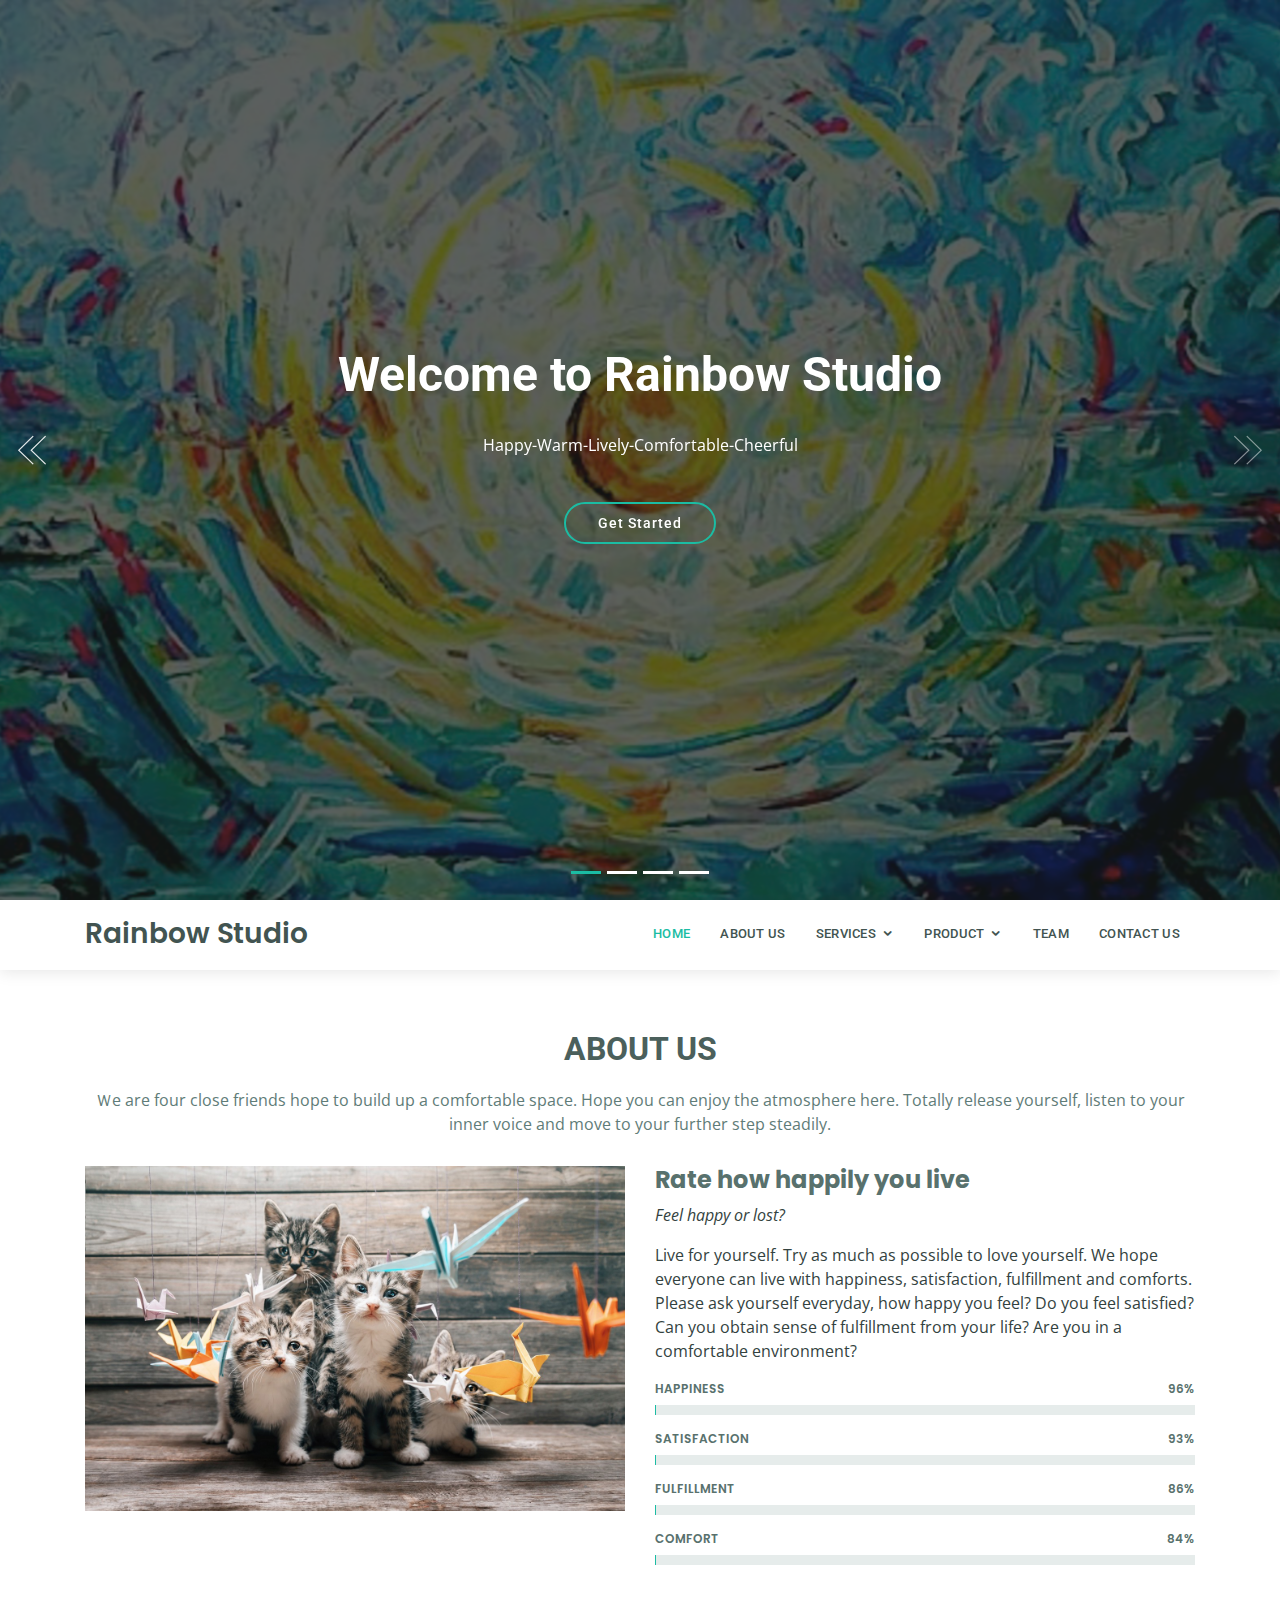
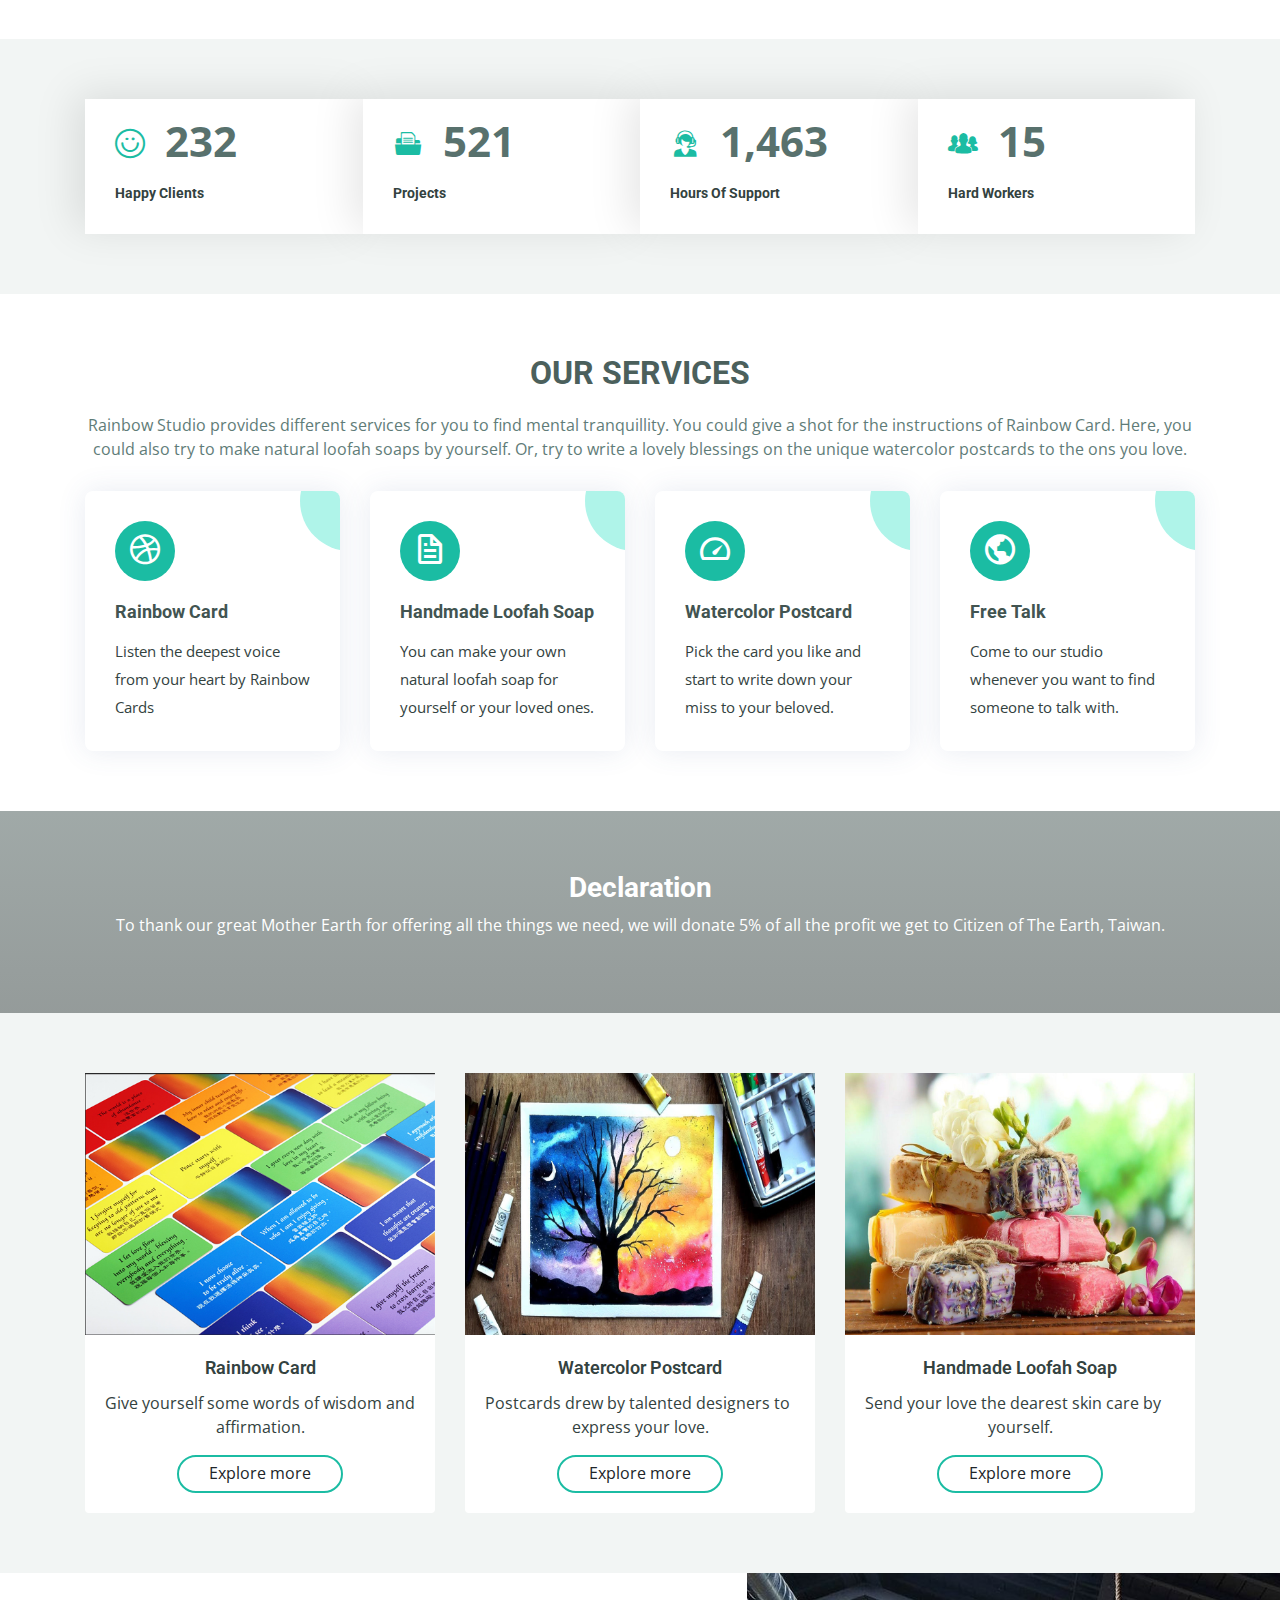
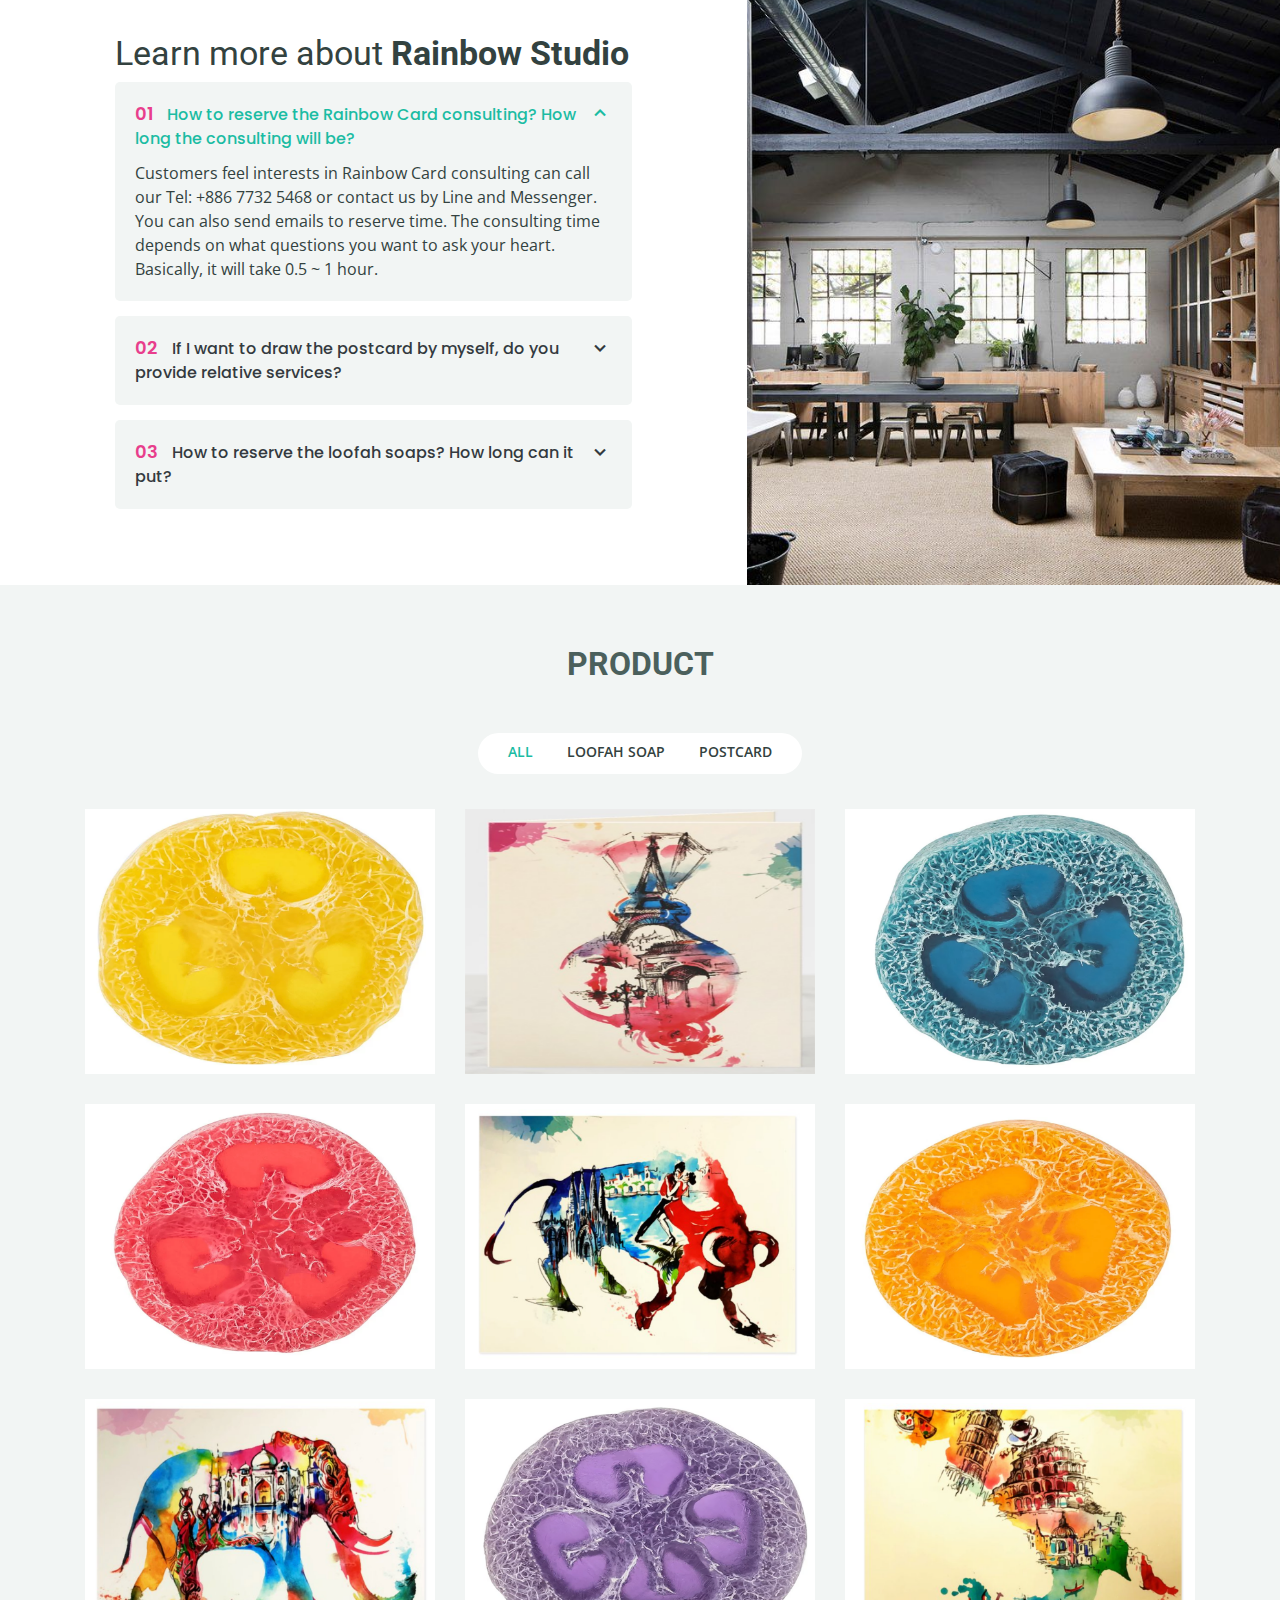
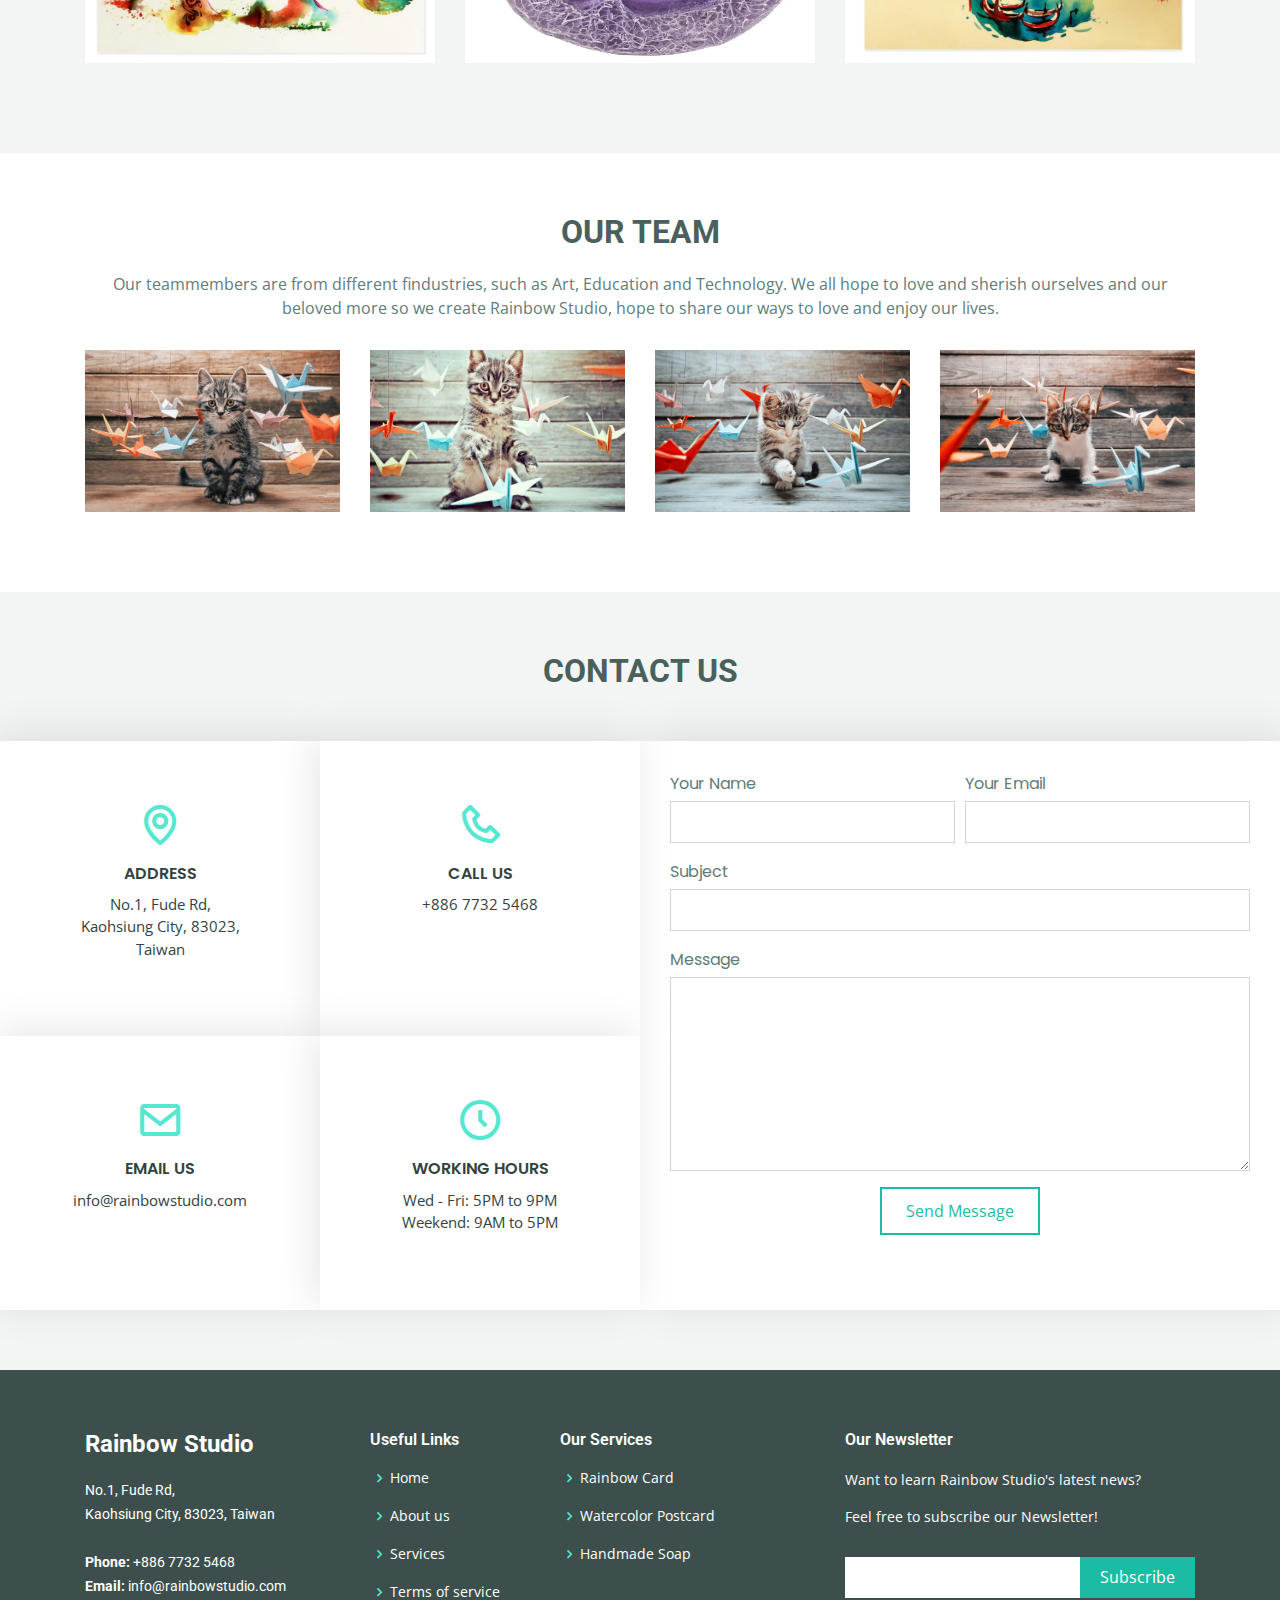
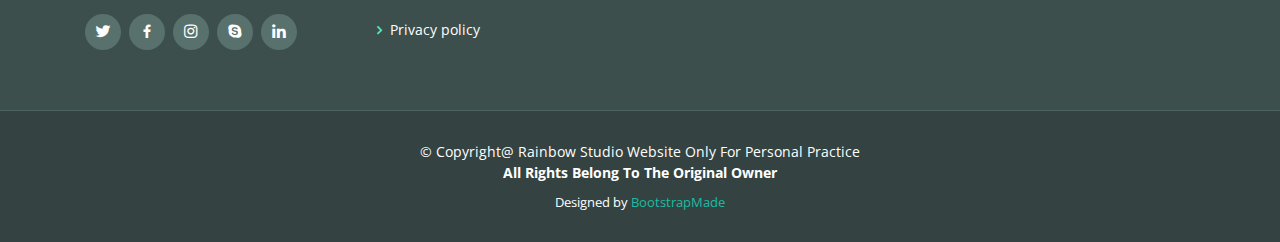
<file: index.html>
<!DOCTYPE html>
<html lang="en">
  <head>
    <meta charset="utf-8" />
    <meta content="width=device-width, initial-scale=1.0" name="viewport" />

    <title>Rainbow Studio</title>
    <meta content="" name="description" />
    <meta content="" name="keywords" />

    <!-- Favicons -->
    <link href="assets/img/rainbow-icon-32.png" rel="icon" />
    <link href="assets/img/rainbow-icon-180.png" rel="rainbow icon" />

    <!-- Google Fonts -->
    <link
      href="https://fonts.googleapis.com/css?family=Open+Sans:300,300i,400,400i,600,600i,700,700i|Roboto:300,300i,400,400i,500,500i,700,700i|Poppins:300,300i,400,400i,500,500i,600,600i,700,700i"
      rel="stylesheet"
    />

    <!-- Vendor CSS Files -->
    <link
      href="assets/vendor/bootstrap/css/bootstrap.min.css"
      rel="stylesheet"
    />
    <link href="assets/vendor/icofont/icofont.min.css" rel="stylesheet" />
    <link href="assets/vendor/boxicons/css/boxicons.min.css" rel="stylesheet" />
    <link href="assets/vendor/animate.css/animate.min.css" rel="stylesheet" />
    <link
      href="assets/vendor/owl.carousel/assets/owl.carousel.min.css"
      rel="stylesheet"
    />
    <link href="assets/vendor/venobox/venobox.css" rel="stylesheet" />

    <!-- Template Main CSS File -->
    <link href="assets/css/style.css" rel="stylesheet" />

    <!-- =======================================================
  * Template Name: Shuffle - v2.3.0
  * Template URL: https://bootstrapmade.com/bootstrap-3-one-page-template-free-shuffle/
  * Author: BootstrapMade.com
  * License: https://bootstrapmade.com/license/
  ======================================================== -->
  </head>

  <body>
    <!-- ======= Hero Section ======= -->
    <section id="hero">
      <div class="hero-container">
        <div
          id="heroCarousel"
          class="carousel slide carousel-fade"
          data-ride="carousel"
        >
          <ol class="carousel-indicators" id="hero-carousel-indicators"></ol>

          <div class="carousel-inner" role="listbox">
            <!-- Slide 1 -->
            <div class="carousel-item active">
              <div class="carousel-background">
                <img src="assets/img/slide/sun.png" alt="" />
              </div>
              <div class="carousel-container">
                <div class="carousel-content">
                  <h2 class="animate__animated animate__fadeInDown">
                    Welcome to <span>Rainbow Studio</span>
                  </h2>
                  <p class="animate__animated animate__fadeInUp">
                    Happy-Warm-Lively-Comfortable-Cheerful
                  </p>
                  <a
                    href="#about"
                    class="btn-get-started animate__animated animate__fadeInUp scrollto"
                    >Get Started</a
                  >
                </div>
              </div>
            </div>

            <!-- Slide 2 -->
            <div class="carousel-item">
              <div class="carousel-background">
                <img src="assets/img/slide/rainbow-card.jpeg" alt="" />
              </div>
              <div class="carousel-container">
                <div class="carousel-content">
                  <h2 class="animate__animated animate__fadeInDown">
                    Rainbow Card
                  </h2>
                  <p class="animate__animated animate__fadeInUp">
                    Let rainbow cards help you listen your inner voice and find
                    future directions.
                  </p>
                  <a
                    href="#about"
                    class="btn-get-started animate__animated animate__fadeInUp scrollto"
                    >Get Started</a
                  >
                </div>
              </div>
            </div>

            <!-- Slide 3 -->
            <div class="carousel-item">
              <div class="carousel-background">
                <img src="assets/img/slide/loofah soap.jpg" alt="" />
              </div>
              <div class="carousel-container">
                <div class="carousel-content">
                  <h2 class="animate__animated animate__fadeInDown">
                    Handmade Loofah Soap
                  </h2>
                  <p class="animate__animated animate__fadeInUp">
                    Give your skin the dearest care.
                  </p>
                  <a
                    href="#about"
                    class="btn-get-started animate__animated animate__fadeInUp scrollto"
                    >Get Started</a
                  >
                </div>
              </div>
            </div>

            <!-- Slide 4 -->
            <div class="carousel-item">
              <div class="carousel-background">
                <img src="assets/img/slide/postcard.png" alt="" />
              </div>
              <div class="carousel-container">
                <div class="carousel-content">
                  <h2 class="animate__animated animate__fadeInDown">
                    Watercolor Postcard
                  </h2>
                  <p class="animate__animated animate__fadeInUp">
                    Send the warmest blessings to your beloved.
                  </p>
                  <a
                    href="#about"
                    class="btn-get-started animate__animated animate__fadeInUp scrollto"
                    >Get Started</a
                  >
                </div>
              </div>
            </div>
          </div>

          <a
            class="carousel-control-prev"
            href="#heroCarousel"
            role="button"
            data-slide="prev"
          >
            <span
              class="carousel-control-prev-icon icofont-thin-double-left"
              aria-hidden="true"
            ></span>
            <span class="sr-only">Previous</span>
          </a>

          <a
            class="carousel-control-next"
            href="#heroCarousel"
            role="button"
            data-slide="next"
          >
            <span
              class="carousel-control-next-icon icofont-thin-double-right"
              aria-hidden="true"
            ></span>
            <span class="sr-only">Next</span>
          </a>
        </div>
      </div>
    </section>
    <!-- End Hero -->

    <!-- ======= Header ======= -->
    <header id="header">
      <div class="container d-flex">
        <div class="logo mr-auto">
          <h1 class="text-light">
            <a href="index.html"><span>Rainbow Studio</span></a>
          </h1>
          <!-- Uncomment below if you prefer to use an image logo -->
          <!-- <a href="index.html"><img src="assets/img/logo.png" alt="" class="img-fluid"></a>-->
        </div>

        <nav class="nav-menu d-none d-lg-block">
          <ul>
            <li class="active"><a href="index.html">Home</a></li>
            <li><a href="#about">About Us</a></li>
            <li class="drop-down">
              <a href="#services">Services</a>
              <ul>
                <li><a href="Rainbowcard.html">Rainbow Card</a></li>
                <li><a href="portfolio-details.html">Handmade Soap Course</a></li>
                 </li>
              </ul>
              <li class="drop-down">
            <a href="#portfolio">Product</a>
              <ul>
                <li><a href="portfolio-details.html">Handmade Loofah Soap</a></li>  
                <li><a href="Postcard.html">Watercolor Postcard</a></li>
              </ul>
            </li>
            <li><a href="#team">Team</a></li>
            <!-- <li class="drop-down"><a href="">Drop Down</a>
            <ul>
              <li><a href="#">Drop Down 1</a></li>
              <li class="drop-down"><a href="#">Drop Down 2</a>
                <ul>
                  <li><a href="#">Deep Drop Down 1</a></li>
                  <li><a href="#">Deep Drop Down 2</a></li>
                  <li><a href="#">Deep Drop Down 3</a></li>
                  <li><a href="#">Deep Drop Down 4</a></li>
                  <li><a href="#">Deep Drop Down 5</a></li>
                </ul>
              </li>
              <li><a href="#">Drop Down 3</a></li>
              <li><a href="#">Drop Down 4</a></li>
              <li><a href="#">Drop Down 5</a></li>
            </ul>
          </li> -->
            <li><a href="#contact">Contact Us</a></li>
          </ul>
        </nav>
        <!-- .nav-menu -->
      </div>
    </header>
    <!-- End Header -->

    <main id="main">
      <!-- ======= About Us Section ======= -->
      <section id="about" class="about">
        <div class="container">
          <div class="section-title">
            <h2>About Us</h2>
            <p>
              Ｗe are four close friends hope to build up a comfortable space.
              Hope you can enjoy the atmosphere here. Totally release yourself,
              listen to your inner voice and move to your further step steadily.
            </p>
          </div>

          <div class="row">
            <div class="col-lg-6">
              <img src="assets/img/cat-team.jpg" class="img-fluid" alt="" />
            </div>
            <div class="col-lg-6 pt-4 pt-lg-0 content">
              <h3><strong>Rate how happily you live</strong></h3>
              <p class="font-italic">Feel happy or lost?</p>
              <p>
                Live for yourself. Try as much as possible to love yourself. We
                hope everyone can live with happiness, satisfaction, fulfillment
                and comforts. Please ask yourself everyday, how happy you feel?
                Do you feel satisfied? Can you obtain sense of fulfillment from
                your life? Are you in a comfortable environment?
              </p>

              <div class="skills-content">
                <div class="progress">
                  <span class="skill">Happiness <i class="val">96%</i></span>
                  <div class="progress-bar-wrap">
                    <div
                      class="progress-bar"
                      role="progressbar"
                      aria-valuenow="96"
                      aria-valuemin="0"
                      aria-valuemax="100"
                    ></div>
                  </div>
                </div>

                <div class="progress">
                  <span class="skill">Satisfaction <i class="val">93%</i></span>
                  <div class="progress-bar-wrap">
                    <div
                      class="progress-bar"
                      role="progressbar"
                      aria-valuenow="93"
                      aria-valuemin="0"
                      aria-valuemax="100"
                    ></div>
                  </div>
                </div>

                <div class="progress">
                  <span class="skill">Fulfillment <i class="val">86%</i></span>
                  <div class="progress-bar-wrap">
                    <div
                      class="progress-bar"
                      role="progressbar"
                      aria-valuenow="86"
                      aria-valuemin="0"
                      aria-valuemax="100"
                    ></div>
                  </div>
                </div>

                <div class="progress">
                  <span class="skill">Comfort <i class="val">84%</i></span>
                  <div class="progress-bar-wrap">
                    <div
                      class="progress-bar"
                      role="progressbar"
                      aria-valuenow="84"
                      aria-valuemin="0"
                      aria-valuemax="100"
                    ></div>
                  </div>
                </div>
              </div>
            </div>
          </div>
        </div>
      </section>
      <!-- End About Us Section -->

      <!-- ======= Counts Section ======= -->
      <section class="counts section-bg">
        <div class="container">
          <div class="row no-gutters">
            <div class="col-lg-3 col-md-6 d-md-flex align-items-md-stretch">
              <div class="count-box">
                <i class="icofont-simple-smile"></i>
                <span data-toggle="counter-up">232</span>
                <p><strong>Happy Clients</strong></p>
                <!-- <a href="#">Find out more &raquo;</a> -->
              </div>
            </div>

            <div class="col-lg-3 col-md-6 d-md-flex align-items-md-stretch">
              <div class="count-box">
                <i class="icofont-document-folder"></i>
                <span data-toggle="counter-up">521</span>
                <p><strong>Projects</strong></p>
                <!-- <a href="#">Find out more &raquo;</a> -->
              </div>
            </div>

            <div class="col-lg-3 col-md-6 d-md-flex align-items-md-stretch">
              <div class="count-box">
                <i class="icofont-live-support"></i>
                <span data-toggle="counter-up">1,463</span>
                <p><strong>Hours Of Support</strong></p>
                <!-- <a href="#">Find out more &raquo;</a> -->
              </div>
            </div>

            <div class="col-lg-3 col-md-6 d-md-flex align-items-md-stretch">
              <div class="count-box">
                <i class="icofont-users-alt-5"></i>
                <span data-toggle="counter-up">15</span>
                <p><strong>Hard Workers</strong></p>
                <!-- <a href="#">Find out more &raquo;</a> -->
              </div>
            </div>
          </div>
        </div>
      </section>
      <!-- End Counts Section -->

      <!-- ======= Our Services Section ======= -->
      <section id="services" class="services">
        <div class="container">
          <div class="section-title">
            <h2>Our Services</h2>
            <p>
              Rainbow Studio provides different services for you to find mental
              tranquillity. You could give a shot for the instructions of
              Rainbow Card. Here, you could also try to make natural loofah
              soaps by yourself. Or, try to write a lovely blessings on the
              unique watercolor postcards to the ons you love.
            </p>
          </div>

          <div class="row">
            <div
              class="col-md-6 col-lg-3 d-flex align-items-stretch mb-5 mb-lg-0"
            >
              <div class="icon-box">
                <div class="icon"><i class="bx bxl-dribbble"></i></div>
                <h4 class="title"><a href="">Rainbow Card</a></h4>
                <p class="description">
                  Listen the deepest voice from your heart by Rainbow Cards
                </p>
              </div>
            </div>

            <div
              class="col-md-6 col-lg-3 d-flex align-items-stretch mb-5 mb-lg-0"
            >
              <div class="icon-box">
                <div class="icon"><i class="bx bx-file"></i></div>
                <h4 class="title"><a href="">Handmade Loofah Soap</a></h4>
                <p class="description">
                  You can make your own natural loofah soap for yourself or your
                  loved ones.
                </p>
              </div>
            </div>

            <div
              class="col-md-6 col-lg-3 d-flex align-items-stretch mb-5 mb-lg-0"
            >
              <div class="icon-box">
                <div class="icon"><i class="bx bx-tachometer"></i></div>
                <h4 class="title"><a href="">Watercolor Postcard</a></h4>
                <p class="description">
                  Pick the card you like and start to write down your miss to
                  your beloved.
                </p>
              </div>
            </div>

            <div
              class="col-md-6 col-lg-3 d-flex align-items-stretch mb-5 mb-lg-0"
            >
              <div class="icon-box">
                <div class="icon"><i class="bx bx-world"></i></div>
                <h4 class="title"><a href="">Free Talk</a></h4>
                <p class="description">
                  Come to our studio whenever you want to find someone to talk
                  with.
                </p>
              </div>
            </div>
          </div>
        </div>
      </section>
      <!-- End Our Services Section -->

      <!-- ======= Cta Section ======= -->
      <section class="cta">
        <div class="container">
          <div class="text-center">
            <h3>Declaration</h3>
            <p>
              To thank our great Mother Earth for offering all the things we
              need, we will donate 5% of all the profit we get to Citizen of The
              Earth, Taiwan.
            </p>
          </div>
        </div>
      </section>
      <!--End Cta Section -->

      <!-- ======= More Services Section ======= -->
      <section class="more-services section-bg">
        <div class="container">
          <div class="row">
            <div
              class="col-lg-4 col-md-6 d-flex align-items-stretch mb-5 mb-lg-0"
            >
              <div class="card">
                <img
                  src="assets/img/cards.png"
                  class="card-img-top"
                  alt="..."
                />
                <div class="card-body">
                  <h5 class="card-title"><a href="">Rainbow Card</a></h5>
                  <p class="card-text">
                    Give yourself some words of wisdom and affirmation.
                  </p>
                  <a href="Rainbowcard.html" class="btn">Explore more</a>
                </div>
              </div>
            </div>
            <div
              class="col-lg-4 col-md-6 d-flex align-items-stretch mb-5 mb-lg-0"
            >
              <div class="card">
                <img
                  src="assets/img/watercolor-service.jpg"
                  class="card-img-top"
                  alt="..."
                />
                <div class="card-body">
                  <h5 class="card-title"><a href="">Watercolor Postcard</a></h5>
                  <p class="card-text">
                    Postcards drew by talented designers to express your love.
                  </p>
                  <a href="Postcard.html" class="btn">Explore more</a>
                </div>
              </div>
            </div>
            <div
              class="col-lg-4 col-md-6 d-flex align-items-stretch mb-5 mb-lg-0"
            >
              <div class="card">
                <img
                  src="assets/img/soap-make.jpg"
                  class="card-img-top"
                  alt="..."
                />
                <div class="card-body">
                  <h5 class="card-title">
                    <a href="">Handmade Loofah Soap</a>
                  </h5>
                  <p class="card-text">
                    Send your love the dearest skin care by yourself.
                  </p>
                  <a href="portfolio-details.html" class="btn">Explore more</a>
                </div>
              </div>
            </div>
          </div>
        </div>
      </section>
      <!-- End More Services Section -->

      <!-- ======= Info Box Section ======= -->
      <section class="info-box py-0">
        <div class="container-fluid">
          <div class="row">
            <div
              class="col-lg-7 d-flex flex-column justify-content-center align-items-stretch order-2 order-lg-1"
            >
              <div class="content">
                <h3>
                  Learn more about
                  <strong>Rainbow Studio</strong>
                </h3>
              </div>

              <div class="accordion-list">
                <ul>
                  <li>
                    <a
                      data-toggle="collapse"
                      class="collapse"
                      href="#accordion-list-1"
                      ><span>01</span> How to reserve the Rainbow Card
                      consulting? How long the consulting will be?<i
                        class="bx bx-chevron-down icon-show"
                      ></i
                      ><i class="bx bx-chevron-up icon-close"></i
                    ></a>
                    <div
                      id="accordion-list-1"
                      class="collapse show"
                      data-parent=".accordion-list"
                    >
                      <p>
                        Customers feel interests in Rainbow Card consulting can
                        call our Tel: +886 7732 5468 or contact us by Line and
                        Messenger. You can also send emails to reserve time. The
                        consulting time depends on what questions you want to
                        ask your heart. Basically, it will take 0.5 ~ 1 hour.
                      </p>
                    </div>
                  </li>

                  <li>
                    <a
                      data-toggle="collapse"
                      href="#accordion-list-2"
                      class="collapsed"
                      ><span>02</span> If I want to draw the postcard by myself,
                      do you provide relative services?
                      <i class="bx bx-chevron-down icon-show"></i
                      ><i class="bx bx-chevron-up icon-close"></i
                    ></a>
                    <div
                      id="accordion-list-2"
                      class="collapse"
                      data-parent=".accordion-list"
                    >
                      <p>
                        Rainbow Studio has recieved many customers' requests
                        about opening the postcard drawing workshop. We already
                        discussed with our postcard designers to arrange series
                        of workshops. We will announce the time of postcard
                        workshop soon on the websites. Thanks for your patience.
                      </p>
                    </div>
                  </li>

                  <li>
                    <a
                      data-toggle="collapse"
                      href="#accordion-list-3"
                      class="collapsed"
                      ><span>03</span> How to reserve the loofah soaps? How long
                      can it put? <i class="bx bx-chevron-down icon-show"></i
                      ><i class="bx bx-chevron-up icon-close"></i
                    ></a>
                    <div
                      id="accordion-list-3"
                      class="collapse"
                      data-parent=".accordion-list"
                    >
                      <p>
                        Rainbow Studio provides natural loofah soaps. There is
                        no special way to keep loofah soaps. You could put them
                        in the bathroom or any places you need. Loofah soaps
                        could put at least 3 years. After you finish the soap,
                        you could still use the left loofah to rub yourself for
                        body exfoliating.
                      </p>
                    </div>
                  </li>
                </ul>
              </div>
            </div>

            <div
              class="col-lg-5 align-items-stretch order-1 order-lg-2 img"
              style="background-image: url(assets/img/workspace.jpg)"
            >
              &nbsp;
            </div>
          </div>
        </div>
      </section>
      <!-- End Info Box Section -->

      <!-- ======= Our Portfolio Section ======= -->
      <section id="portfolio" class="portfolio section-bg">
        <div class="container">
          <div class="section-title">
            <h2>Product</h2>
          </div>

          <div class="row">
            <div class="col-lg-12 d-flex justify-content-center">
              <ul id="portfolio-flters">
                <li data-filter="*" class="filter-active">All</li>
                <li data-filter=".filter-soap">Loofah Soap</li>
                <li data-filter=".filter-card">Postcard</li>
                <!--<li data-filter=".filter-web">Web</li>-->
              </ul>
            </div>
          </div>

          <div class="row portfolio-container">
            <div class="col-lg-4 col-md-6 portfolio-item filter-soap">
              <div class="portfolio-wrap">
                <img
                  src="assets/img/portfolio/Osmanthus.png"
                  class="img-fluid"
                  alt=""
                />
                <div class="portfolio-info">
                  <h4>Osmanthus</h4>
                  <p>Loofah Soap</p>
                </div>
                <div class="portfolio-links">
                  <a
                    href="assets/img/portfolio/Osmanthus.png"
                    data-gall="portfolioGallery"
                    class="venobox"
                    title="Osmanthus"
                    ><i class="bx bx-plus"></i
                  ></a>
                  <a href="portfolio-details.html" title="More Details"
                    ><i class="bx bx-link"></i
                  ></a>
                </div>
              </div>
            </div>

            <div class="col-lg-4 col-md-6 portfolio-item filter-card">
              <div class="portfolio-wrap">
                <img
                  src="assets/img/portfolio/Paris card.png"
                  class="img-fluid"
                  alt=""
                />
                <div class="portfolio-info">
                  <h4>Paris</h4>
                  <p>Postcard</p>
                </div>
                <div class="portfolio-links">
                  <a
                    href="assets/img/portfolio/Paris card.png"
                    data-gall="portfolioGallery"
                    class="venobox"
                    title="Paris"
                    ><i class="bx bx-plus"></i
                  ></a>
                  <a href="Postcard.html" title="More Details"
                    ><i class="bx bx-link"></i
                  ></a>
                </div>
              </div>
            </div>

            <div class="col-lg-4 col-md-6 portfolio-item filter-soap">
              <div class="portfolio-wrap">
                <img
                  src="assets/img/portfolio/Pelargonium.png"
                  class="img-fluid"
                  alt=""
                />
                <div class="portfolio-info">
                  <h4>Pelargonium</h4>
                  <p>Loofah Soap</p>
                </div>
                <div class="portfolio-links">
                  <a
                    href="assets/img/portfolio/Pelargonium.png"
                    data-gall="portfolioGallery"
                    class="venobox"
                    title="Pelargonium"
                    ><i class="bx bx-plus"></i
                  ></a>
                  <a href="portfolio-details.html" title="More Details"
                    ><i class="bx bx-link"></i
                  ></a>
                </div>
              </div>
            </div>

            <div class="col-lg-4 col-md-6 portfolio-item filter-soap">
              <div class="portfolio-wrap">
                <img
                  src="assets/img/portfolio/Rose.png"
                  class="img-fluid"
                  alt=""
                />
                <div class="portfolio-info">
                  <h4>Rose</h4>
                  <p>Loofah Soap</p>
                </div>
                <div class="portfolio-links">
                  <a
                    href="assets/img/portfolio/Rose.png"
                    data-gall="portfolioGallery"
                    class="venobox"
                    title="Rose"
                    ><i class="bx bx-plus"></i
                  ></a>
                  <a href="portfolio-details.html" title="More Details"
                    ><i class="bx bx-link"></i
                  ></a>
                </div>
              </div>
            </div>

            <div class="col-lg-4 col-md-6 portfolio-item filter-card">
              <div class="portfolio-wrap">
                <img
                  src="assets/img/portfolio/Spain card.png"
                  class="img-fluid"
                  alt=""
                />
                <div class="portfolio-info">
                  <h4>Spain</h4>
                  <p>Postcard</p>
                </div>
                <div class="portfolio-links">
                  <a
                    href="assets/img/portfolio/Spain card.png"
                    data-gall="portfolioGallery"
                    class="venobox"
                    title="Spain"
                    ><i class="bx bx-plus"></i
                  ></a>
                  <a href="Postcard.html" title="More Details"
                    ><i class="bx bx-link"></i
                  ></a>
                </div>
              </div>
            </div>

            <div class="col-lg-4 col-md-6 portfolio-item filter-soap">
              <div class="portfolio-wrap">
                <img
                  src="assets/img/portfolio/Sunflower.png"
                  class="img-fluid"
                  alt=""
                />
                <div class="portfolio-info">
                  <h4>Sunflower</h4>
                  <p>Loofah Soap</p>
                </div>
                <div class="portfolio-links">
                  <a
                    href="assets/img/portfolio/Sunflower.png"
                    data-gall="portfolioGallery"
                    class="venobox"
                    title="Sunflower"
                    ><i class="bx bx-plus"></i
                  ></a>
                  <a href="portfolio-details.html" title="More Details"
                    ><i class="bx bx-link"></i
                  ></a>
                </div>
              </div>
            </div>

            <div class="col-lg-4 col-md-6 portfolio-item filter-card">
              <div class="portfolio-wrap">
                <img
                  src="assets/img/portfolio/India card.png"
                  class="img-fluid"
                  alt=""
                />
                <div class="portfolio-info">
                  <h4>India</h4>
                  <p>Postcard</p>
                </div>
                <div class="portfolio-links">
                  <a
                    href="assets/img/portfolio/India card.png"
                    data-gall="portfolioGallery"
                    class="venobox"
                    title="India"
                    ><i class="bx bx-plus"></i
                  ></a>
                  <a href="Postcard.html" title="More Details"
                    ><i class="bx bx-link"></i
                  ></a>
                </div>
              </div>
            </div>

            <div class="col-lg-4 col-md-6 portfolio-item filter-soap">
              <div class="portfolio-wrap">
                <img
                  src="assets/img/portfolio/Lavender.png"
                  class="img-fluid"
                  alt=""
                />
                <div class="portfolio-info">
                  <h4>Lavender</h4>
                  <p>Loofah Soap</p>
                </div>
                <div class="portfolio-links">
                  <a
                    href="assets/img/portfolio/Lavender.png"
                    data-gall="portfolioGallery"
                    class="venobox"
                    title="Lavender"
                    ><i class="bx bx-plus"></i
                  ></a>
                  <a href="portfolio-details.html" title="More Details"
                    ><i class="bx bx-link"></i
                  ></a>
                </div>
              </div>
            </div>

            <div class="col-lg-4 col-md-6 portfolio-item filter-card">
              <div class="portfolio-wrap">
                <img
                  src="assets/img/portfolio/Italy card.png"
                  class="img-fluid"
                  alt=""
                />
                <div class="portfolio-info">
                  <h4>Italy</h4>
                  <p>Postcard</p>
                </div>
                <div class="portfolio-links">
                  <a
                    href="assets/img/portfolio/Italy card.png"
                    data-gall="portfolioGallery"
                    class="venobox"
                    title="Italy"
                    ><i class="bx bx-plus"></i
                  ></a>
                  <a href="Postcard.html" title="More Details"
                    ><i class="bx bx-link"></i
                  ></a>
                </div>
              </div>
            </div>
          </div>
        </div>
      </section>
      <!-- End Our Portfolio Section -->

      <!-- ======= Our Team Section ======= -->
      <section id="team" class="team">
        <div class="container">
          <div class="section-title">
            <h2>Our Team</h2>
            <p>
              Our teammembers are from different findustries, such as Art,
              Education and Technology. We all hope to love and sherish
              ourselves and our beloved more so we create Rainbow Studio, hope
              to share our ways to love and enjoy our lives.
            </p>
          </div>

          <div class="row">
            <div class="col-xl-3 col-lg-4 col-md-6">
              <div class="member">
                <img
                  src="assets/img/team/cat-01.jpg"
                  class="img-fluid"
                  alt=""
                />
                <div class="member-info">
                  <div class="member-info-content">
                    <h4>Dora Hsieh</h4>
                    <span>Chief Executive Officer</span>
                  </div>
                  <div class="social">
                    <a href=""><i class="icofont-twitter"></i></a>
                    <a href=""><i class="icofont-facebook"></i></a>
                    <a href=""><i class="icofont-instagram"></i></a>
                    <a href=""><i class="icofont-linkedin"></i></a>
                  </div>
                </div>
              </div>
            </div>

            <div class="col-xl-3 col-lg-4 col-md-6" data-wow-delay="0.1s">
              <div class="member">
                <img
                  src="assets/img/team/cat-02.jpg"
                  class="img-fluid"
                  alt=""
                />
                <div class="member-info">
                  <div class="member-info-content">
                    <h4>Angel Huang</h4>
                    <span>Product Manager</span>
                  </div>
                  <div class="social">
                    <a href=""><i class="icofont-twitter"></i></a>
                    <a href=""><i class="icofont-facebook"></i></a>
                    <a href=""><i class="icofont-instagram"></i></a>
                    <a href=""><i class="icofont-linkedin"></i></a>
                  </div>
                </div>
              </div>
            </div>

            <div class="col-xl-3 col-lg-4 col-md-6" data-wow-delay="0.2s">
              <div class="member">
                <img
                  src="assets/img/team/cat-03.jpg"
                  class="img-fluid"
                  alt=""
                />
                <div class="member-info">
                  <div class="member-info-content">
                    <h4>Jack Chen</h4>
                    <span>CTO</span>
                  </div>
                  <div class="social">
                    <a href=""><i class="icofont-twitter"></i></a>
                    <a href=""><i class="icofont-facebook"></i></a>
                    <a href=""><i class="icofont-instagram"></i></a>
                    <a href=""><i class="icofont-linkedin"></i></a>
                  </div>
                </div>
              </div>
            </div>

            <div class="col-xl-3 col-lg-4 col-md-6" data-wow-delay="0.3s">
              <div class="member">
                <img
                  src="assets/img/team/cat-04.jpg"
                  class="img-fluid"
                  alt=""
                />
                <div class="member-info">
                  <div class="member-info-content">
                    <h4>Bella Lin</h4>
                    <span>Accountant</span>
                  </div>
                  <div class="social">
                    <a href=""><i class="icofont-twitter"></i></a>
                    <a href=""><i class="icofont-facebook"></i></a>
                    <a href=""><i class="icofont-instagram"></i></a>
                    <a href=""><i class="icofont-linkedin"></i></a>
                  </div>
                </div>
              </div>
            </div>
          </div>
        </div>
      </section>
      <!-- End Our Team Section -->

      <!-- ======= Contact Us Section ======= -->
      <section id="contact" class="contact section-bg">
        <div class="container">
          <div class="section-title">
            <h2>Contact Us</h2>
          </div>
        </div>

        <div class="container-fluid">
          <div class="row">
            <div class="col-lg-6 d-flex align-items-stretch infos">
              <div class="row">
                <div
                  class="col-lg-6 info d-flex flex-column align-items-stretch"
                >
                  <i class="bx bx-map"></i>
                  <h4>Address</h4>
                  <p>
                    No.1, Fude Rd, <br />
                    Kaohsiung City, 83023, Taiwan<br />
                  </p>
                </div>
                <div
                  class="col-lg-6 info info-bg d-flex flex-column align-items-stretch"
                >
                  <i class="bx bx-phone"></i>
                  <h4>Call Us</h4>
                  <p>+886 7732 5468</p>
                </div>
                <div
                  class="col-lg-6 info info-bg d-flex flex-column align-items-stretch"
                >
                  <i class="bx bx-envelope"></i>
                  <h4>Email Us</h4>
                  <p>info@rainbowstudio.com</p>
                </div>
                <div
                  class="col-lg-6 info d-flex flex-column align-items-stretch"
                >
                  <i class="bx bx-time-five"></i>
                  <h4>Working Hours</h4>
                  <p>Wed - Fri: 5PM to 9PM<br />Weekend: 9AM to 5PM</p>
                </div>
              </div>
            </div>

            <div class="col-lg-6 d-flex align-items-stretch contact-form-wrap">
              <form
                action="forms/contact.php"
                method="post"
                role="form"
                class="php-email-form"
              >
                <div class="form-row">
                  <div class="col-md-6 form-group">
                    <label for="name">Your Name</label>
                    <input
                      type="text"
                      name="name"
                      class="form-control"
                      id="name"
                      data-rule="minlen:4"
                      data-msg="Please enter at least 4 chars"
                    />
                    <div class="validate"></div>
                  </div>
                  <div class="col-md-6 form-group">
                    <label for="email">Your Email</label>
                    <input
                      type="email"
                      class="form-control"
                      name="email"
                      id="email"
                      data-rule="email"
                      data-msg="Please enter a valid email"
                    />
                    <div class="validate"></div>
                  </div>
                </div>
                <div class="form-group">
                  <label for="subject">Subject</label>
                  <input
                    type="text"
                    class="form-control"
                    name="subject"
                    id="subject"
                    data-rule="minlen:4"
                    data-msg="Please enter at least 8 chars of subject"
                  />
                  <div class="validate"></div>
                </div>
                <div class="form-group">
                  <label for="message">Message</label>
                  <textarea
                    class="form-control"
                    name="message"
                    rows="8"
                    data-rule="required"
                    data-msg="Please write something for us"
                  ></textarea>
                  <div class="validate"></div>
                </div>
                <div class="mb-3">
                  <div class="loading">Loading</div>
                  <div class="error-message"></div>
                  <div class="sent-message">
                    Your message has been sent. Thank you!
                  </div>
                </div>
                <div class="text-center">
                  <button type="submit">Send Message</button>
                </div>
              </form>
            </div>
          </div>
        </div>
      </section>
      <!-- End Contact Us Section -->
    </main>
    <!-- End #main -->

    <!-- ======= Footer ======= -->
    <footer id="footer">
      <div class="footer-top">
        <div class="container">
          <div class="row">
            <div class="col-lg-3 col-md-6 footer-info">
              <h3>Rainbow Studio</h3>
              <p>
                No.1, Fude Rd, <br />
                Kaohsiung City, 83023, Taiwan<br /><br />
                <strong>Phone:</strong> +886 7732 5468<br />
                <strong>Email:</strong> info@rainbowstudio.com<br />
              </p>
              <div class="social-links mt-3">
                <a href="#" class="twitter"><i class="bx bxl-twitter"></i></a>
                <a href="#" class="facebook"><i class="bx bxl-facebook"></i></a>
                <a href="#" class="instagram"
                  ><i class="bx bxl-instagram"></i
                ></a>
                <a href="#" class="google-plus"><i class="bx bxl-skype"></i></a>
                <a href="#" class="linkedin"><i class="bx bxl-linkedin"></i></a>
              </div>
            </div>

            <div class="col-lg-2 col-md-6 footer-links">
              <h4>Useful Links</h4>
              <ul>
                <li>
                  <i class="bx bx-chevron-right"></i> <a href="#">Home</a>
                </li>
                <li>
                  <i class="bx bx-chevron-right"></i>
                  <a href="#about">About us</a>
                </li>
                <li>
                  <i class="bx bx-chevron-right"></i>
                  <a href="#services">Services</a>
                </li>
                <li>
                  <i class="bx bx-chevron-right"></i>
                  <a href="#about">Terms of service</a>
                </li>
                <li>
                  <i class="bx bx-chevron-right"></i>
                  <a href="#about">Privacy policy</a>
                </li>
              </ul>
            </div>

            <div class="col-lg-3 col-md-6 footer-links">
              <h4>Our Services</h4>
              <ul>
                <li>
                  <i class="bx bx-chevron-right"></i>
                  <a href="Rainbowcard.html">Rainbow Card</a>
                </li>
                <li>
                  <i class="bx bx-chevron-right"></i>
                  <a href="Postcard.html">Watercolor Postcard</a>
                </li>
                <li>
                  <i class="bx bx-chevron-right"></i>
                  <a href="portfolio-details.html">Handmade Soap</a>
                </li>
              </ul>
            </div>

            <div class="col-lg-4 col-md-6 footer-newsletter">
              <h4>Our Newsletter</h4>
              <p>Want to learn Rainbow Studio's latest news?</p>
              <p>Feel free to subscribe our Newsletter!</p>
              <form action="" method="post">
                <input type="email" name="email" /><input
                  type="submit"
                  value="Subscribe"
                />
              </form>
            </div>
          </div>
        </div>
      </div>

      <div class="container">
        <div class="copyright">
          &copy; Copyright@ Rainbow Studio Website Only For Personal Practice
          <br />
          <strong><span>All Rights Belong To The Original Owner</span></strong>
        </div>
        <div class="credits">
          <!-- All the links in the footer should remain intact. -->
          <!-- You can delete the links only if you purchased the pro version. -->
          <!-- Licensing information: https://bootstrapmade.com/license/ -->
          <!-- Purchase the pro version with working PHP/AJAX contact form: https://bootstrapmade.com/bootstrap-3-one-page-template-free-shuffle/ -->
          Designed by <a href="https://bootstrapmade.com/">BootstrapMade</a>
        </div>
      </div>
    </footer>
    <!-- End Footer -->

    <a href="#" class="back-to-top"><i class="icofont-simple-up"></i></a>

    <!-- Vendor JS Files -->
    <script src="assets/vendor/jquery/jquery.min.js"></script>
    <script src="assets/vendor/bootstrap/js/bootstrap.bundle.min.js"></script>
    <script src="assets/vendor/jquery.easing/jquery.easing.min.js"></script>
    <script src="assets/vendor/php-email-form/validate.js"></script>
    <script src="assets/vendor/jquery-sticky/jquery.sticky.js"></script>
    <script src="assets/vendor/waypoints/jquery.waypoints.min.js"></script>
    <script src="assets/vendor/counterup/counterup.min.js"></script>
    <script src="assets/vendor/isotope-layout/isotope.pkgd.min.js"></script>
    <script src="assets/vendor/owl.carousel/owl.carousel.min.js"></script>
    <script src="assets/vendor/venobox/venobox.min.js"></script>

    <!-- Template Main JS File -->
    <script src="assets/js/main.js"></script>
  </body>
</html>
</file>
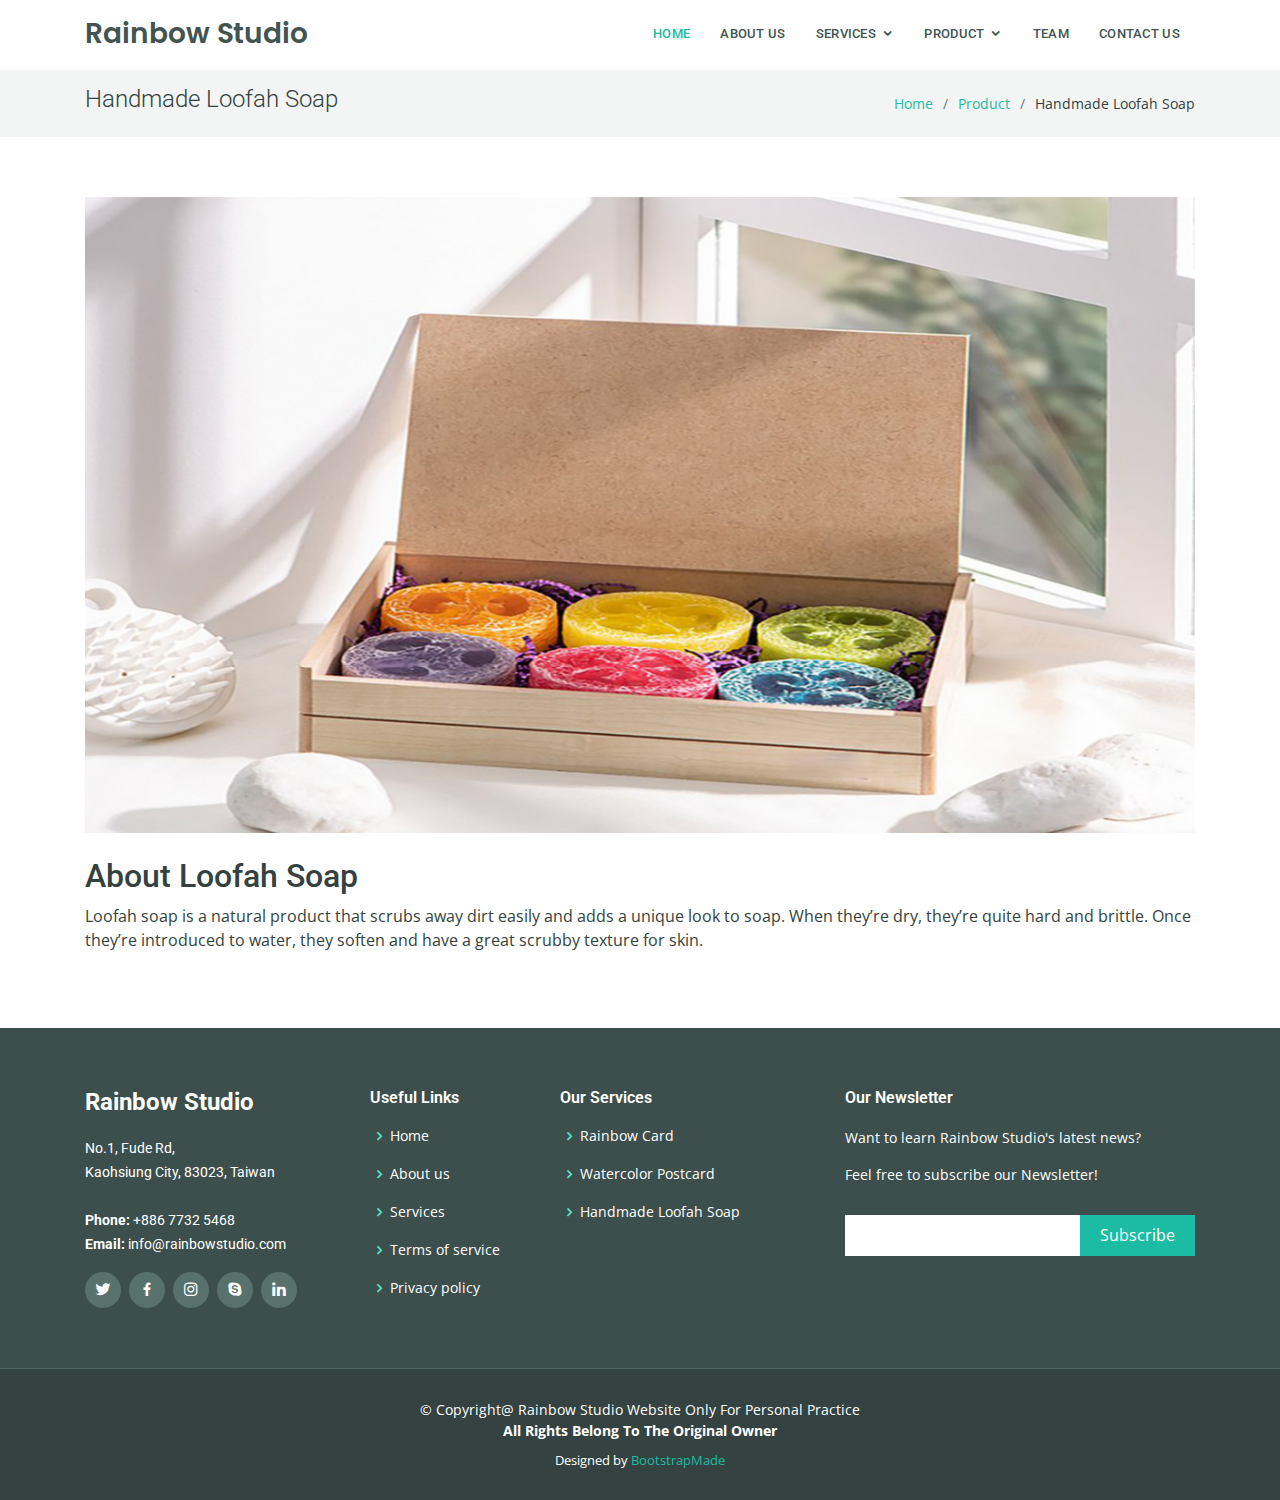
<file: portfolio-details.html>
<!DOCTYPE html>
<html lang="en">
  <head>
    <meta charset="utf-8" />
    <meta content="width=device-width, initial-scale=1.0" name="viewport" />

    <title>Rainbow Studio_ Handmade Loofah Soap</title>
    <meta content="" name="description" />
    <meta content="" name="keywords" />

    <!-- Favicons -->
    <link href="assets/img/rainbow-icon-32.png" rel="icon" />
    <link href="assets/img/rainbow-icon-180.png" rel="rainbow icon" />

    <!-- Google Fonts -->
    <link
      href="https://fonts.googleapis.com/css?family=Open+Sans:300,300i,400,400i,600,600i,700,700i|Roboto:300,300i,400,400i,500,500i,700,700i|Poppins:300,300i,400,400i,500,500i,600,600i,700,700i"
      rel="stylesheet"
    />

    <!-- Vendor CSS Files -->
    <link
      href="assets/vendor/bootstrap/css/bootstrap.min.css"
      rel="stylesheet"
    />
    <link href="assets/vendor/icofont/icofont.min.css" rel="stylesheet" />
    <link href="assets/vendor/boxicons/css/boxicons.min.css" rel="stylesheet" />
    <link href="assets/vendor/animate.css/animate.min.css" rel="stylesheet" />
    <link
      href="assets/vendor/owl.carousel/assets/owl.carousel.min.css"
      rel="stylesheet"
    />
    <link href="assets/vendor/venobox/venobox.css" rel="stylesheet" />

    <!-- Template Main CSS File -->
    <link href="assets/css/style.css" rel="stylesheet" />

    <!-- =======================================================
  * Template Name: Shuffle - v2.3.0
  * Template URL: https://bootstrapmade.com/bootstrap-3-one-page-template-free-shuffle/
  * Author: BootstrapMade.com
  * License: https://bootstrapmade.com/license/
  ======================================================== -->
  </head>

  <body>
    <!-- ======= Header ======= -->
    <header id="header">
      <div class="container d-flex">
        <div class="logo mr-auto">
          <h1 class="text-light">
            <a href="index.html"><span>Rainbow Studio</span></a>
          </h1>
          <!-- Uncomment below if you prefer to use an image logo -->
          <!-- <a href="index.html"><img src="assets/img/logo.png" alt="" class="img-fluid"></a>-->
        </div>

        <nav class="nav-menu d-none d-lg-block">
          <ul>
            <li class="active"><a href="index.html">Home</a></li>
            <li><a href="index.html#about">About Us</a></li>
            <li class="drop-down">
              <a href="#services">Services</a>
              <ul>
                <li><a href="Rainbowcard.html">Rainbow Card</a></li>
                <li><a href="portfolio-details.html">Handmade Soap Course</a></li>
                 </li>
              </ul>
              <li class="drop-down">
            <a href="#portfolio">Product</a>
              <ul>
                <li><a href="portfolio-details.html">Handmade Loofah Soap</a></li>  
                <li><a href="Postcard.html">Watercolor Postcard</a></li>
              </ul>
            </li>
            <li><a href="index.html#team">Team</a></li>
            <!--<li class="drop-down"><a href="">Drop Down</a>
            <ul>
              <li><a href="#">Drop Down 1</a></li>
              <li class="drop-down"><a href="#">Drop Down 2</a>
                <ul>
                  <li><a href="#">Deep Drop Down 1</a></li>
                  <li><a href="#">Deep Drop Down 2</a></li>
                  <li><a href="#">Deep Drop Down 3</a></li>
                  <li><a href="#">Deep Drop Down 4</a></li>
                  <li><a href="#">Deep Drop Down 5</a></li>
                </ul>
              </li>
              <li><a href="#">Drop Down 3</a></li>
              <li><a href="#">Drop Down 4</a></li>
              <li><a href="#">Drop Down 5</a></li>
            </ul>
          </li>-->
            <li><a href="index.html#contact">Contact Us</a></li>
          </ul>
        </nav>
        <!-- .nav-menu -->
      </div>
    </header>
    <!-- End Header -->

    <main id="main">
      <!-- ======= Breadcrumbs Section ======= -->
      <section class="breadcrumbs">
        <div class="container">
          <div class="d-flex justify-content-between align-items-center">
            <h2>Handmade Loofah Soap</h2>
            <ol>
              <li><a href="index.html">Home</a></li>
              <li><a href="portfolio.html">Product</a></li>
              <li>Handmade Loofah Soap</li>
            </ol>
          </div>
        </div>
      </section>
      <!-- Breadcrumbs Section -->

      <!-- ======= Portfolio Details Section ======= -->
      <section class="Handmade Loofah Soap">
        <div class="container">
          <div class="portfolio-details-container">
            <div class="owl-carousel portfolio-details-carousel">
              <img
                src="assets/img/portfolio/main1.jpg"
                class="img-fluid"
                alt=""
              />
              <img
                src="assets/img/portfolio/main2.png"
                class="img-fluid"
                alt=""
              />
              <img
                src="assets/img/portfolio/main3.jpg"
                class="img-fluid"
                alt=""
              />
            </div>
          </div>

          <div class="portfolio-description">
            <h2>About Loofah Soap</h2>
            <p>
              Loofah soap is a natural product that scrubs away dirt easily and
              adds a unique look to soap. When they’re dry, they’re quite hard
              and brittle. Once they’re introduced to water, they soften and
              have a great scrubby texture for skin.
            </p>
          </div>
        </div>
      </section>
      <!-- End Portfolio Details Section -->
    </main>
    <!-- End #main -->

    <!-- ======= Footer ======= -->
    <footer id="footer">
      <div class="footer-top">
        <div class="container">
          <div class="row">
            <div class="col-lg-3 col-md-6 footer-info">
              <h3>Rainbow Studio</h3>
              <p>
                No.1, Fude Rd, <br />
                Kaohsiung City, 83023, Taiwan<br /><br />
                <strong>Phone:</strong> +886 7732 5468<br />
                <strong>Email:</strong> info@rainbowstudio.com<br />
              </p>
              <div class="social-links mt-3">
                <a href="index.html#about" class="twitter"
                  ><i class="bx bxl-twitter"></i
                ></a>
                <a href="index.html#about" class="facebook"
                  ><i class="bx bxl-facebook"></i
                ></a>
                <a href="index.html#about" class="instagram"
                  ><i class="bx bxl-instagram"></i
                ></a>
                <a href="index.html#about" class="google-plus"
                  ><i class="bx bxl-skype"></i
                ></a>
                <a href="index.html#about" class="linkedin"
                  ><i class="bx bxl-linkedin"></i
                ></a>
              </div>
            </div>

            <div class="col-lg-2 col-md-6 footer-links">
              <h4>Useful Links</h4>
              <ul>
                <li>
                  <i class="bx bx-chevron-right"></i>
                  <a href="index.html">Home</a>
                </li>
                <li>
                  <i class="bx bx-chevron-right"></i>
                  <a href="index.html#about">About us</a>
                </li>
                <li>
                  <i class="bx bx-chevron-right"></i>
                  <a href="index.html#services">Services</a>
                </li>
                <li>
                  <i class="bx bx-chevron-right"></i>
                  <a href="index.html#about">Terms of service</a>
                </li>
                <li>
                  <i class="bx bx-chevron-right"></i>
                  <a href="index.html#about">Privacy policy</a>
                </li>
              </ul>
            </div>

            <div class="col-lg-3 col-md-6 footer-links">
              <h4>Our Services</h4>
              <ul>
                <li>
                  <i class="bx bx-chevron-right"></i>
                  <a href="Rainbowcard.html">Rainbow Card</a>
                </li>
                <li>
                  <i class="bx bx-chevron-right"></i>
                  <a href="Postcard.html">Watercolor Postcard</a>
                </li>
                <li>
                  <i class="bx bx-chevron-right"></i>
                  <a href="#">Handmade Loofah Soap</a>
                </li>
              </ul>
            </div>

            <div class="col-lg-4 col-md-6 footer-newsletter">
              <h4>Our Newsletter</h4>
              <p>Want to learn Rainbow Studio's latest news?</p>
              <p>Feel free to subscribe our Newsletter!</p>
              <form action="" method="post">
                <input type="email" name="email" /><input
                  type="submit"
                  value="Subscribe"
                />
              </form>
            </div>
          </div>
        </div>
      </div>

      <div class="container">
        <div class="copyright">
          &copy; Copyright@ Rainbow Studio Website Only For Personal Practice
          <br />
          <strong><span>All Rights Belong To The Original Owner</span></strong>
        </div>
        <div class="credits">
          <!-- All the links in the footer should remain intact. -->
          <!-- You can delete the links only if you purchased the pro version. -->
          <!-- Licensing information: https://bootstrapmade.com/license/ -->
          <!-- Purchase the pro version with working PHP/AJAX contact form: https://bootstrapmade.com/bootstrap-3-one-page-template-free-shuffle/ -->
          Designed by <a href="https://bootstrapmade.com/">BootstrapMade</a>
        </div>
      </div>
    </footer>
    <!-- End Footer -->

    <a href="#" class="back-to-top"><i class="icofont-simple-up"></i></a>

    <!-- Vendor JS Files -->
    <script src="assets/vendor/jquery/jquery.min.js"></script>
    <script src="assets/vendor/bootstrap/js/bootstrap.bundle.min.js"></script>
    <script src="assets/vendor/jquery.easing/jquery.easing.min.js"></script>
    <script src="assets/vendor/php-email-form/validate.js"></script>
    <script src="assets/vendor/jquery-sticky/jquery.sticky.js"></script>
    <script src="assets/vendor/waypoints/jquery.waypoints.min.js"></script>
    <script src="assets/vendor/counterup/counterup.min.js"></script>
    <script src="assets/vendor/isotope-layout/isotope.pkgd.min.js"></script>
    <script src="assets/vendor/owl.carousel/owl.carousel.min.js"></script>
    <script src="assets/vendor/venobox/venobox.min.js"></script>

    <!-- Template Main JS File -->
    <script src="assets/js/main.js"></script>
  </body>
</html>
</file>
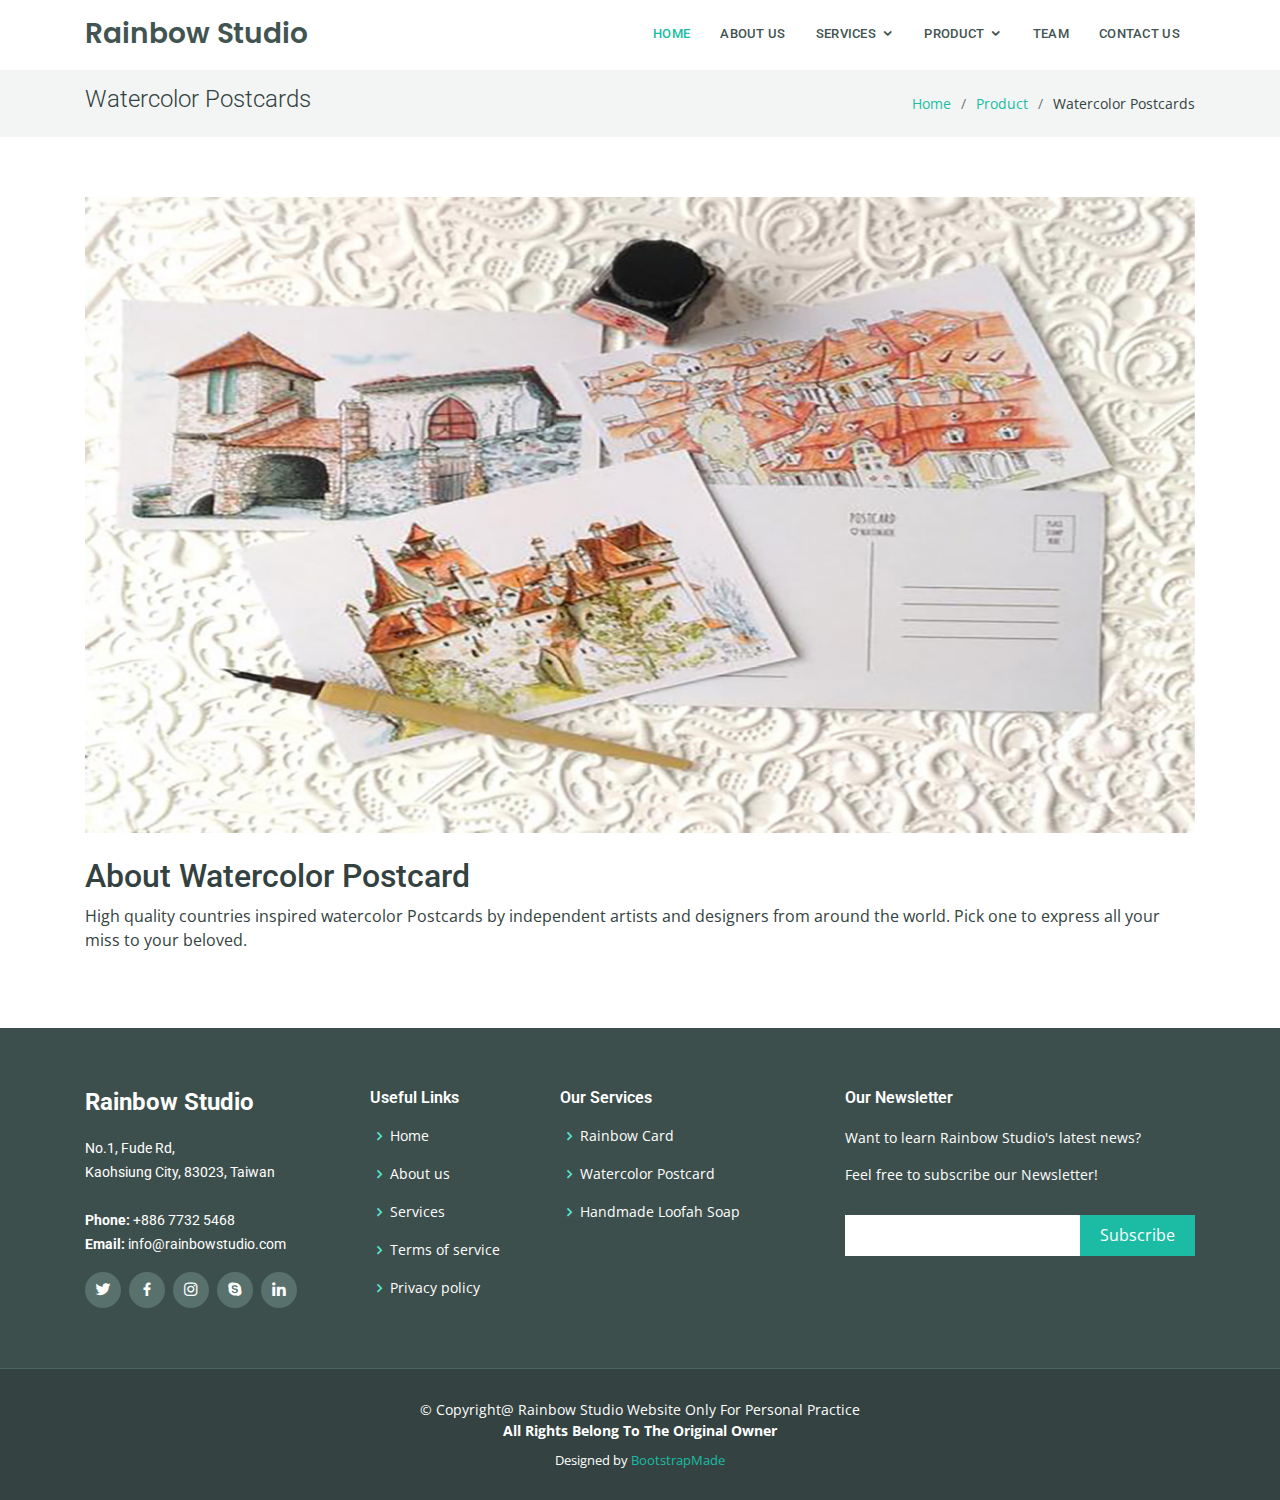
<file: Postcard.html>
<!DOCTYPE html>
<html lang="en">
  <head>
    <meta charset="utf-8" />
    <meta content="width=device-width, initial-scale=1.0" name="viewport" />

    <title>Rainbow Studio_Watercolor Postcard</title>
    <meta content="" name="description" />
    <meta content="" name="keywords" />

    <!-- Favicons -->
    <link href="assets/img/rainbow-icon-32.png" rel="icon" />
    <link href="assets/img/rainbow-icon-180.png" rel="rainbow icon" />

    <!-- Google Fonts -->
    <link
      href="https://fonts.googleapis.com/css?family=Open+Sans:300,300i,400,400i,600,600i,700,700i|Roboto:300,300i,400,400i,500,500i,700,700i|Poppins:300,300i,400,400i,500,500i,600,600i,700,700i"
      rel="stylesheet"
    />

    <!-- Vendor CSS Files -->
    <link
      href="assets/vendor/bootstrap/css/bootstrap.min.css"
      rel="stylesheet"
    />
    <link href="assets/vendor/icofont/icofont.min.css" rel="stylesheet" />
    <link href="assets/vendor/boxicons/css/boxicons.min.css" rel="stylesheet" />
    <link href="assets/vendor/animate.css/animate.min.css" rel="stylesheet" />
    <link
      href="assets/vendor/owl.carousel/assets/owl.carousel.min.css"
      rel="stylesheet"
    />
    <link href="assets/vendor/venobox/venobox.css" rel="stylesheet" />

    <!-- Template Main CSS File -->
    <link href="assets/css/style.css" rel="stylesheet" />

    <!-- =======================================================
  * Template Name: Shuffle - v2.3.0
  * Template URL: https://bootstrapmade.com/bootstrap-3-one-page-template-free-shuffle/
  * Author: BootstrapMade.com
  * License: https://bootstrapmade.com/license/
  ======================================================== -->
  </head>

  <body>
    <!-- ======= Header ======= -->
    <header id="header">
      <div class="container d-flex">
        <div class="logo mr-auto">
          <h1 class="text-light">
            <a href="index.html"><span>Rainbow Studio</span></a>
          </h1>
          <!-- Uncomment below if you prefer to use an image logo -->
          <!-- <a href="index.html"><img src="assets/img/logo.png" alt="" class="img-fluid"></a>-->
        </div>

        <nav class="nav-menu d-none d-lg-block">
          <ul>
            <li class="active"><a href="index.html">Home</a></li>
            <li><a href="index.html#about">About Us</a></li>
            <li class="drop-down">
              <a href="#services">Services</a>
              <ul>
                <li><a href="Rainbowcard.html">Rainbow Card</a></li>
                <li><a href="portfolio-details.html">Handmade Soap Course</a></li>
                 </li>
              </ul>
              <li class="drop-down">
            <a href="#portfolio">Product</a>
              <ul>
                <li><a href="portfolio-details.html">Handmade Loofah Soap</a></li>  
                <li><a href="Postcard.html">Watercolor Postcard</a></li>
              </ul>
            </li>
            <li><a href="index.html#team">Team</a></li>
            <!--<li class="drop-down"><a href="">Drop Down</a>
            <ul>
              <li><a href="#">Drop Down 1</a></li>
              <li class="drop-down"><a href="#">Drop Down 2</a>
                <ul>
                  <li><a href="#">Deep Drop Down 1</a></li>
                  <li><a href="#">Deep Drop Down 2</a></li>
                  <li><a href="#">Deep Drop Down 3</a></li>
                  <li><a href="#">Deep Drop Down 4</a></li>
                  <li><a href="#">Deep Drop Down 5</a></li>
                </ul>
              </li>
              <li><a href="#">Drop Down 3</a></li>
              <li><a href="#">Drop Down 4</a></li>
              <li><a href="#">Drop Down 5</a></li>
            </ul>
          </li>-->
            <li><a href="index.html#contact">Contact Us</a></li>
          </ul>
        </nav>
        <!-- .nav-menu -->
      </div>
    </header>
    <!-- End Header -->

    <main id="main">
      <!-- ======= Breadcrumbs Section ======= -->
      <section class="breadcrumbs">
        <div class="container">
          <div class="d-flex justify-content-between align-items-center">
            <h2>Watercolor Postcards</h2>
            <ol>
              <li><a href="index.html">Home</a></li>
              <li><a href="portfolio.html">Product</a></li>
              <li>Watercolor Postcards</li>
            </ol>
          </div>
        </div>
      </section>
      <!-- Breadcrumbs Section -->

      <!-- ======= Portfolio Details Section ======= -->
      <section class="Watercolor Postcards">
        <div class="container">
          <div class="portfolio-details-container">
            <div class="owl-carousel portfolio-details-carousel">
              <img
                src="assets/img/portfolio/cardmain1.jpg"
                class="img-fluid"
                alt=""
              />
              <img
                src="assets/img/portfolio/cardmain2.jpg"
                class="img-fluid"
                alt=""
              />
              <img
                src="assets/img/portfolio/cardmain3.jpg"
                class="img-fluid"
                alt=""
              />
              <img
                src="assets/img/portfolio/cardmain4.jpg"
                class="img-fluid"
                alt=""
              />
            </div>
          </div>

          <div class="portfolio-description">
            <h2>About Watercolor Postcard</h2>
            <p>
              High quality countries inspired watercolor Postcards by
              independent artists and designers from around the world. Pick one
              to express all your miss to your beloved.
            </p>
          </div>
        </div>
      </section>
      <!-- End Portfolio Details Section -->
    </main>
    <!-- End #main -->

    <!-- ======= Footer ======= -->
    <footer id="footer">
      <div class="footer-top">
        <div class="container">
          <div class="row">
            <div class="col-lg-3 col-md-6 footer-info">
              <h3>Rainbow Studio</h3>
              <p>
                No.1, Fude Rd, <br />
                Kaohsiung City, 83023, Taiwan<br /><br />
                <strong>Phone:</strong> +886 7732 5468<br />
                <strong>Email:</strong> info@rainbowstudio.com<br />
              </p>
              <div class="social-links mt-3">
                <a href="index.html#about" class="twitter"
                  ><i class="bx bxl-twitter"></i
                ></a>
                <a href="index.html#about" class="facebook"
                  ><i class="bx bxl-facebook"></i
                ></a>
                <a href="index.html#about" class="instagram"
                  ><i class="bx bxl-instagram"></i
                ></a>
                <a href="index.html#about" class="google-plus"
                  ><i class="bx bxl-skype"></i
                ></a>
                <a href="index.html#about" class="linkedin"
                  ><i class="bx bxl-linkedin"></i
                ></a>
              </div>
            </div>

            <div class="col-lg-2 col-md-6 footer-links">
              <h4>Useful Links</h4>
              <ul>
                <li>
                  <i class="bx bx-chevron-right"></i>
                  <a href="index.html">Home</a>
                </li>
                <li>
                  <i class="bx bx-chevron-right"></i>
                  <a href="index.html#about">About us</a>
                </li>
                <li>
                  <i class="bx bx-chevron-right"></i>
                  <a href="index.html#services">Services</a>
                </li>
                <li>
                  <i class="bx bx-chevron-right"></i>
                  <a href="index.html#about">Terms of service</a>
                </li>
                <li>
                  <i class="bx bx-chevron-right"></i>
                  <a href="index.html#about">Privacy policy</a>
                </li>
              </ul>
            </div>

            <div class="col-lg-3 col-md-6 footer-links">
              <h4>Our Services</h4>
              <ul>
                <li>
                  <i class="bx bx-chevron-right"></i>
                  <a href="Rainbowcard.html">Rainbow Card</a>
                </li>
                <li>
                  <i class="bx bx-chevron-right"></i>
                  <a href="#">Watercolor Postcard</a>
                </li>
                <li>
                  <i class="bx bx-chevron-right"></i>
                  <a href="portfolio-details.html">Handmade Loofah Soap</a>
                </li>
              </ul>
            </div>

            <div class="col-lg-4 col-md-6 footer-newsletter">
              <h4>Our Newsletter</h4>
              <p>Want to learn Rainbow Studio's latest news?</p>
              <p>Feel free to subscribe our Newsletter!</p>
              <form action="" method="post">
                <input type="email" name="email" /><input
                  type="submit"
                  value="Subscribe"
                />
              </form>
            </div>
          </div>
        </div>
      </div>

      <div class="container">
        <div class="copyright">
          &copy; Copyright@ Rainbow Studio Website Only For Personal Practice
          <br />
          <strong><span>All Rights Belong To The Original Owner</span></strong>
        </div>
        <div class="credits">
          <!-- All the links in the footer should remain intact. -->
          <!-- You can delete the links only if you purchased the pro version. -->
          <!-- Licensing information: https://bootstrapmade.com/license/ -->
          <!-- Purchase the pro version with working PHP/AJAX contact form: https://bootstrapmade.com/bootstrap-3-one-page-template-free-shuffle/ -->
          Designed by <a href="https://bootstrapmade.com/">BootstrapMade</a>
        </div>
      </div>
    </footer>
    <!-- End Footer -->

    <a href="#" class="back-to-top"><i class="icofont-simple-up"></i></a>

    <!-- Vendor JS Files -->
    <script src="assets/vendor/jquery/jquery.min.js"></script>
    <script src="assets/vendor/bootstrap/js/bootstrap.bundle.min.js"></script>
    <script src="assets/vendor/jquery.easing/jquery.easing.min.js"></script>
    <script src="assets/vendor/php-email-form/validate.js"></script>
    <script src="assets/vendor/jquery-sticky/jquery.sticky.js"></script>
    <script src="assets/vendor/waypoints/jquery.waypoints.min.js"></script>
    <script src="assets/vendor/counterup/counterup.min.js"></script>
    <script src="assets/vendor/isotope-layout/isotope.pkgd.min.js"></script>
    <script src="assets/vendor/owl.carousel/owl.carousel.min.js"></script>
    <script src="assets/vendor/venobox/venobox.min.js"></script>

    <!-- Template Main JS File -->
    <script src="assets/js/main.js"></script>
  </body>
</html>
</file>
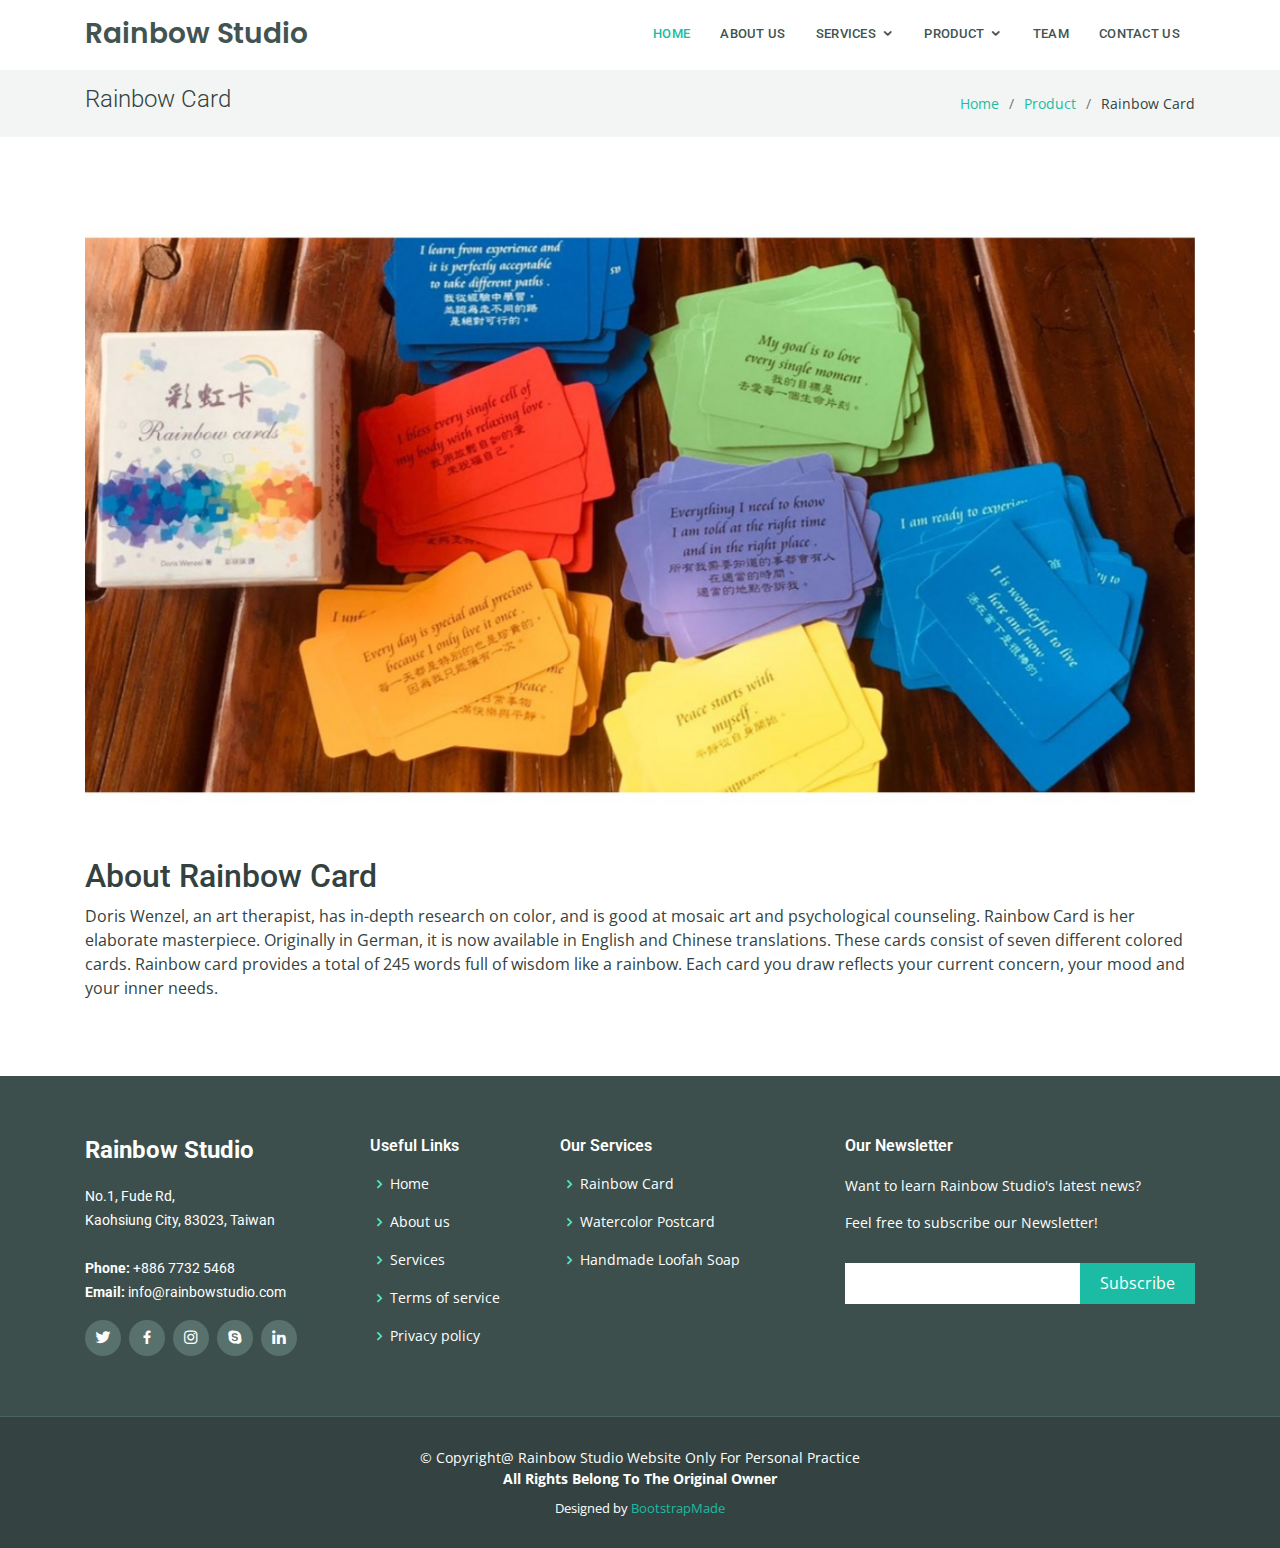
<file: Rainbowcard.html>
<!DOCTYPE html>
<html lang="en">
  <head>
    <meta charset="utf-8" />
    <meta content="width=device-width, initial-scale=1.0" name="viewport" />

    <title>Rainbow Studio_Rainbow Card</title>
    <meta content="" name="description" />
    <meta content="" name="keywords" />

    <!-- Favicons -->
    <link href="assets/img/rainbow-icon-32.png" rel="icon" />
    <link href="assets/img/rainbow-icon-180.png" rel="rainbow icon" />

    <!-- Google Fonts -->
    <link
      href="https://fonts.googleapis.com/css?family=Open+Sans:300,300i,400,400i,600,600i,700,700i|Roboto:300,300i,400,400i,500,500i,700,700i|Poppins:300,300i,400,400i,500,500i,600,600i,700,700i"
      rel="stylesheet"
    />

    <!-- Vendor CSS Files -->
    <link
      href="assets/vendor/bootstrap/css/bootstrap.min.css"
      rel="stylesheet"
    />
    <link href="assets/vendor/icofont/icofont.min.css" rel="stylesheet" />
    <link href="assets/vendor/boxicons/css/boxicons.min.css" rel="stylesheet" />
    <link href="assets/vendor/animate.css/animate.min.css" rel="stylesheet" />
    <link
      href="assets/vendor/owl.carousel/assets/owl.carousel.min.css"
      rel="stylesheet"
    />
    <link href="assets/vendor/venobox/venobox.css" rel="stylesheet" />

    <!-- Template Main CSS File -->
    <link href="assets/css/style.css" rel="stylesheet" />

    <!-- =======================================================
  * Template Name: Shuffle - v2.3.0
  * Template URL: https://bootstrapmade.com/bootstrap-3-one-page-template-free-shuffle/
  * Author: BootstrapMade.com
  * License: https://bootstrapmade.com/license/
  ======================================================== -->
  </head>

  <body>
    <!-- ======= Header ======= -->
    <header id="header">
      <div class="container d-flex">
        <div class="logo mr-auto">
          <h1 class="text-light">
            <a href="index.html"><span>Rainbow Studio</span></a>
          </h1>
          <!-- Uncomment below if you prefer to use an image logo -->
          <!-- <a href="index.html"><img src="assets/img/logo.png" alt="" class="img-fluid"></a>-->
        </div>

        <nav class="nav-menu d-none d-lg-block">
          <ul>
            <li class="active"><a href="index.html">Home</a></li>
            <li><a href="index.html#about">About Us</a></li>
            <li class="drop-down">
              <a href="#services">Services</a>
              <ul>
                <li><a href="Rainbowcard.html">Rainbow Card</a></li>
                <li><a href="portfolio-details.html">Handmade Soap Course</a></li>
                 </li>
              </ul>
              <li class="drop-down">
            <a href="#portfolio">Product</a>
              <ul>
                <li><a href="portfolio-details.html">Handmade Loofah Soap</a></li>  
                <li><a href="Postcard.html">Watercolor Postcard</a></li>
              </ul>
            </li>
            <li><a href="index.html#team">Team</a></li>
            <!--<li class="drop-down"><a href="">Drop Down</a>
            <ul>
              <li><a href="#">Drop Down 1</a></li>
              <li class="drop-down"><a href="#">Drop Down 2</a>
                <ul>
                  <li><a href="#">Deep Drop Down 1</a></li>
                  <li><a href="#">Deep Drop Down 2</a></li>
                  <li><a href="#">Deep Drop Down 3</a></li>
                  <li><a href="#">Deep Drop Down 4</a></li>
                  <li><a href="#">Deep Drop Down 5</a></li>
                </ul>
              </li>
              <li><a href="#">Drop Down 3</a></li>
              <li><a href="#">Drop Down 4</a></li>
              <li><a href="#">Drop Down 5</a></li>
            </ul>
          </li>-->
            <li><a href="index.html#contact">Contact Us</a></li>
          </ul>
        </nav>
        <!-- .nav-menu -->
      </div>
    </header>
    <!-- End Header -->

    <main id="main">
      <!-- ======= Breadcrumbs Section ======= -->
      <section class="breadcrumbs">
        <div class="container">
          <div class="d-flex justify-content-between align-items-center">
            <h2>Rainbow Card</h2>
            <ol>
              <li><a href="index.html">Home</a></li>
              <li><a href="portfolio.html">Product</a></li>
              <li>Rainbow Card</li>
            </ol>
          </div>
        </div>
      </section>
      <!-- Breadcrumbs Section -->

      <!-- ======= Portfolio Details Section ======= -->
      <section class="Rainbow Card">
        <div class="container">
          <div class="portfolio-details-container">
            <div class="owl-carousel portfolio-details-carousel">
              <img
                src="assets/img/portfolio/rainbow3.jpg"
                class="img-fluid"
                alt=""
              />
              <img
                src="assets/img/portfolio/rainbow2.jpg"
                class="img-fluid"
                alt=""
              />
              <img
                src="assets/img/portfolio/rainbow4.jpg"
                class="img-fluid"
                alt=""
              />
            </div>
          </div>

          <div class="portfolio-description">
            <h2>About Rainbow Card</h2>
            <p>
              Doris Wenzel, an art therapist, has in-depth research on color,
              and is good at mosaic art and psychological counseling. Rainbow
              Card is her elaborate masterpiece. Originally in German, it is now
              available in English and Chinese translations. These cards consist
              of seven different colored cards. Rainbow card provides a total of
              245 words full of wisdom like a rainbow. Each card you draw
              reflects your current concern, your mood and your inner needs.
            </p>
          </div>
        </div>
      </section>
      <!-- End Portfolio Details Section -->
    </main>
    <!-- End #main -->

    <!-- ======= Footer ======= -->
    <footer id="footer">
      <div class="footer-top">
        <div class="container">
          <div class="row">
            <div class="col-lg-3 col-md-6 footer-info">
              <h3>Rainbow Studio</h3>
              <p>
                No.1, Fude Rd, <br />
                Kaohsiung City, 83023, Taiwan<br /><br />
                <strong>Phone:</strong> +886 7732 5468<br />
                <strong>Email:</strong> info@rainbowstudio.com<br />
              </p>
              <div class="social-links mt-3">
                <a href="index.html#about" class="twitter"
                  ><i class="bx bxl-twitter"></i
                ></a>
                <a href="index.html#about" class="facebook"
                  ><i class="bx bxl-facebook"></i
                ></a>
                <a href="index.html#about" class="instagram"
                  ><i class="bx bxl-instagram"></i
                ></a>
                <a href="index.html#about" class="google-plus"
                  ><i class="bx bxl-skype"></i
                ></a>
                <a href="index.html#about" class="linkedin"
                  ><i class="bx bxl-linkedin"></i
                ></a>
              </div>
            </div>

            <div class="col-lg-2 col-md-6 footer-links">
              <h4>Useful Links</h4>
              <ul>
                <li>
                  <i class="bx bx-chevron-right"></i>
                  <a href="index.html">Home</a>
                </li>
                <li>
                  <i class="bx bx-chevron-right"></i>
                  <a href="index.html#about">About us</a>
                </li>
                <li>
                  <i class="bx bx-chevron-right"></i>
                  <a href="index.html#services">Services</a>
                </li>
                <li>
                  <i class="bx bx-chevron-right"></i>
                  <a href="index.html#about">Terms of service</a>
                </li>
                <li>
                  <i class="bx bx-chevron-right"></i>
                  <a href="index.html#about">Privacy policy</a>
                </li>
              </ul>
            </div>

            <div class="col-lg-3 col-md-6 footer-links">
              <h4>Our Services</h4>
              <ul>
                <li>
                  <i class="bx bx-chevron-right"></i>
                  <a href="#">Rainbow Card</a>
                </li>
                <li>
                  <i class="bx bx-chevron-right"></i>
                  <a href="Postcard.html">Watercolor Postcard</a>
                </li>
                <li>
                  <i class="bx bx-chevron-right"></i>
                  <a href="portfolio-details.html">Handmade Loofah Soap</a>
                </li>
              </ul>
            </div>

            <div class="col-lg-4 col-md-6 footer-newsletter">
              <h4>Our Newsletter</h4>
              <p>Want to learn Rainbow Studio's latest news?</p>
              <p>Feel free to subscribe our Newsletter!</p>
              <form action="" method="post">
                <input type="email" name="email" /><input
                  type="submit"
                  value="Subscribe"
                />
              </form>
            </div>
          </div>
        </div>
      </div>

      <div class="container">
        <div class="copyright">
          &copy; Copyright@ Rainbow Studio Website Only For Personal Practice
          <br />
          <strong><span>All Rights Belong To The Original Owner</span></strong>
        </div>
        <div class="credits">
          <!-- All the links in the footer should remain intact. -->
          <!-- You can delete the links only if you purchased the pro version. -->
          <!-- Licensing information: https://bootstrapmade.com/license/ -->
          <!-- Purchase the pro version with working PHP/AJAX contact form: https://bootstrapmade.com/bootstrap-3-one-page-template-free-shuffle/ -->
          Designed by <a href="https://bootstrapmade.com/">BootstrapMade</a>
        </div>
      </div>
    </footer>
    <!-- End Footer -->

    <a href="#" class="back-to-top"><i class="icofont-simple-up"></i></a>

    <!-- Vendor JS Files -->
    <script src="assets/vendor/jquery/jquery.min.js"></script>
    <script src="assets/vendor/bootstrap/js/bootstrap.bundle.min.js"></script>
    <script src="assets/vendor/jquery.easing/jquery.easing.min.js"></script>
    <script src="assets/vendor/php-email-form/validate.js"></script>
    <script src="assets/vendor/jquery-sticky/jquery.sticky.js"></script>
    <script src="assets/vendor/waypoints/jquery.waypoints.min.js"></script>
    <script src="assets/vendor/counterup/counterup.min.js"></script>
    <script src="assets/vendor/isotope-layout/isotope.pkgd.min.js"></script>
    <script src="assets/vendor/owl.carousel/owl.carousel.min.js"></script>
    <script src="assets/vendor/venobox/venobox.min.js"></script>

    <!-- Template Main JS File -->
    <script src="assets/js/main.js"></script>
  </body>
</html>
</file>
<file: assets/vendor/venobox/venobox.css>
/* ------ venobox.css --------*/
.vbox-overlay *, .vbox-overlay *:before, .vbox-overlay *:after{
    -webkit-backface-visibility: hidden;
    -webkit-box-sizing:border-box;
    -moz-box-sizing:border-box;
    box-sizing:border-box;
}
.vbox-overlay * { 
    -webkit-backface-visibility: visible;
    backface-visibility: visible;
}
.vbox-overlay{
    display: -webkit-flex;
    display: flex;
    -webkit-flex-direction: column;
    flex-direction: column;
    -webkit-justify-content: center;
    justify-content: center;
    -webkit-align-items: center;
    align-items: center;
    position: fixed;
    left: 0;
    top: 0;
    bottom: 0;
    right: 0;
    z-index: 999999;
}

/* ----- navigation ----- */
.vbox-title{
    width: 100%;
    height: 40px;
    float: left;
    text-align: center;
    line-height: 28px;
    font-size: 12px;
    padding: 6px 50px;
    overflow: hidden;
    position: fixed;
    display: none;
    left: 0;
    z-index: 89;
}
.vbox-close{
    cursor: pointer;
    position: fixed;
    top: -1px;
    right: 0;
    width: 50px;
    height: 40px;
    padding: 6px;
    display: block;
    background-position:10px center;
    overflow: hidden;
    font-size: 24px;
    line-height: 1;
    text-align: center;
    z-index: 99;
}
.vbox-left{
    cursor: pointer;
    position: fixed;
    left: 0;
    height: 40px;
    overflow: hidden;
    line-height: 28px;
    font-size: 12px;
    z-index: 99;
    display: flex;
    align-items:center;
}
.vbox-num{
    display: inline-block;
    margin: 6px 0 6px 15px;
}
/* ----- Social share ----- */
.vbox-share{
    line-height: 28px;
    font-size: 12px;
    overflow: hidden;
    position: fixed;
    left: 0;
    z-index: 98;
    display: flex;
    align-items:center;
    justify-content: center;
    width: 100%;
    text-align: center;
}
.vbox-share svg{
    max-height: 28px;
    width: 28px;
    z-index: 10;
    margin-left: 12px;
    margin-top: 6px;
    margin-bottom: 6px;
    vertical-align: middle;
}


/* ----- navigation ARROWS ----- */
.vbox-next, .vbox-prev{
    position: fixed;
    top: 50%;
    margin-top: -15px;
    overflow: hidden;
    cursor: pointer;
    display: block;
    width: 45px;
    height: 45px;
    z-index: 99;
}
.vbox-next span, .vbox-prev span{
    position: relative;
    width: 20px;
    height: 20px;
    border: 2px solid transparent;
    border-top-color: #B6B6B6;
    border-right-color: #B6B6B6;
    text-indent: -100px;
    position: absolute;
    top: 8px;
    display: block;
}
.vbox-prev{
    left: 15px;
}
.vbox-next{
    right: 15px;
}
.vbox-prev span{
    left: 10px;
    -ms-transform: rotate(-135deg);
    -webkit-transform: rotate(-135deg);
    transform: rotate(-135deg);
}
.vbox-next span{
    -ms-transform: rotate(45deg);
    -webkit-transform: rotate(45deg);
    transform: rotate(45deg);
    right: 10px;
}
/* ------- inline window ------ */
.vbox-inline{
    width: 420px;
    height: 315px;
    height: 70vh;
    padding: 10px;
    background: #fff;
    margin: 0 auto;
    overflow: auto;
    text-align: left;
}
/* ------- Video & iFrames window ------ */
.venoframe{
    max-width: 100%;
    width: 100%;
    border: none;
    width: 100%;
    height: 260px;
    height: 70vh;
}
.venoframe.vbvid{
    height: 260px;
}
@media (min-width: 768px) {
    .venoframe, .vbox-inline{
        width: 90%;
        height: 360px;
        height: 70vh;
    }
    .venoframe.vbvid{
        width: 640px;
        height: 360px;
    }
}
@media (min-width: 992px) {
    .venoframe, .vbox-inline{
        max-width: 1200px;
        width: 80%;
        height: 540px;
        height: 70vh;
    }
    .venoframe.vbvid{
        width: 960px;
        height: 540px;
    }
}
/* 
Please do NOT edit this part! 
or at least read this note: http://i.imgur.com/7C0ws9e.gif
*/
.vbox-open{
    overflow: hidden;
}
.vbox-container{
    position: absolute;
    left: 0;
    right: 0;
    top: 0;
    bottom: 0;
    overflow-x: hidden;
    overflow-y: scroll;
    overflow-scrolling: touch;
    -webkit-overflow-scrolling: touch;
    z-index: 20;
    max-height: 100%;

}

.vbox-content{
    text-align: center;
    float: left;
    width: 100%;
    position: relative;
    overflow: hidden;
    padding: 20px 4%;
}
.vbox-container img{
    max-width: 100%;
    height: auto;
}
.vbox-figlio{
    box-shadow: 0 0 12px rgba(0,0,0,0.19), 0 6px 6px rgba(0,0,0,0.23);
    max-width: 100%;
    text-align: initial;
}
img.vbox-figlio{
    -webkit-user-select: none;
-khtml-user-select: none;
-moz-user-select: none;
-o-user-select: none;
user-select: none;
}
.vbox-content.swipe-left{
    margin-left: -200px !important;
}
.vbox-content.swipe-right{
    margin-left: 200px !important;
}
.vbox-animated{
    webkit-transition: margin 300ms ease-out;
    transition: margin 300ms ease-out;
}

/* ---------- preloader ----------
 * SPINKIT 
 * http://tobiasahlin.com/spinkit/
-------------------------------- */
.sk-double-bounce,.sk-rotating-plane{width:40px;height:40px;margin:40px auto}.sk-rotating-plane{background-color:#333;-webkit-animation:sk-rotatePlane 1.2s infinite ease-in-out;animation:sk-rotatePlane 1.2s infinite ease-in-out}@-webkit-keyframes sk-rotatePlane{0%{-webkit-transform:perspective(120px) rotateX(0) rotateY(0);transform:perspective(120px) rotateX(0) rotateY(0)}50%{-webkit-transform:perspective(120px) rotateX(-180.1deg) rotateY(0);transform:perspective(120px) rotateX(-180.1deg) rotateY(0)}100%{-webkit-transform:perspective(120px) rotateX(-180deg) rotateY(-179.9deg);transform:perspective(120px) rotateX(-180deg) rotateY(-179.9deg)}}@keyframes sk-rotatePlane{0%{-webkit-transform:perspective(120px) rotateX(0) rotateY(0);transform:perspective(120px) rotateX(0) rotateY(0)}50%{-webkit-transform:perspective(120px) rotateX(-180.1deg) rotateY(0);transform:perspective(120px) rotateX(-180.1deg) rotateY(0)}100%{-webkit-transform:perspective(120px) rotateX(-180deg) rotateY(-179.9deg);transform:perspective(120px) rotateX(-180deg) rotateY(-179.9deg)}}.sk-double-bounce{position:relative}.sk-double-bounce .sk-child{width:100%;height:100%;border-radius:50%;background-color:#333;opacity:.6;position:absolute;top:0;left:0;-webkit-animation:sk-doubleBounce 2s infinite ease-in-out;animation:sk-doubleBounce 2s infinite ease-in-out}.sk-chasing-dots .sk-child,.sk-spinner-pulse,.sk-three-bounce .sk-child{background-color:#333;border-radius:100%}.sk-double-bounce .sk-double-bounce2{-webkit-animation-delay:-1s;animation-delay:-1s}@-webkit-keyframes sk-doubleBounce{0%,100%{-webkit-transform:scale(0);transform:scale(0)}50%{-webkit-transform:scale(1);transform:scale(1)}}@keyframes sk-doubleBounce{0%,100%{-webkit-transform:scale(0);transform:scale(0)}50%{-webkit-transform:scale(1);transform:scale(1)}}.sk-wave{margin:40px auto;width:50px;height:40px;text-align:center;font-size:10px}.sk-wave .sk-rect{background-color:#333;height:100%;width:6px;display:inline-block;-webkit-animation:sk-waveStretchDelay 1.2s infinite ease-in-out;animation:sk-waveStretchDelay 1.2s infinite ease-in-out}.sk-wave .sk-rect1{-webkit-animation-delay:-1.2s;animation-delay:-1.2s}.sk-wave .sk-rect2{-webkit-animation-delay:-1.1s;animation-delay:-1.1s}.sk-wave .sk-rect3{-webkit-animation-delay:-1s;animation-delay:-1s}.sk-wave .sk-rect4{-webkit-animation-delay:-.9s;animation-delay:-.9s}.sk-wave .sk-rect5{-webkit-animation-delay:-.8s;animation-delay:-.8s}@-webkit-keyframes sk-waveStretchDelay{0%,100%,40%{-webkit-transform:scaleY(.4);transform:scaleY(.4)}20%{-webkit-transform:scaleY(1);transform:scaleY(1)}}@keyframes sk-waveStretchDelay{0%,100%,40%{-webkit-transform:scaleY(.4);transform:scaleY(.4)}20%{-webkit-transform:scaleY(1);transform:scaleY(1)}}.sk-wandering-cubes{margin:40px auto;width:40px;height:40px;position:relative}.sk-wandering-cubes .sk-cube{background-color:#333;width:10px;height:10px;position:absolute;top:0;left:0;-webkit-animation:sk-wanderingCube 1.8s ease-in-out -1.8s infinite both;animation:sk-wanderingCube 1.8s ease-in-out -1.8s infinite both}.sk-chasing-dots,.sk-spinner-pulse{width:40px;height:40px;margin:40px auto}.sk-wandering-cubes .sk-cube2{-webkit-animation-delay:-.9s;animation-delay:-.9s}@-webkit-keyframes sk-wanderingCube{0%{-webkit-transform:rotate(0);transform:rotate(0)}25%{-webkit-transform:translateX(30px) rotate(-90deg) scale(.5);transform:translateX(30px) rotate(-90deg) scale(.5)}50%{-webkit-transform:translateX(30px) translateY(30px) rotate(-179deg);transform:translateX(30px) translateY(30px) rotate(-179deg)}50.1%{-webkit-transform:translateX(30px) translateY(30px) rotate(-180deg);transform:translateX(30px) translateY(30px) rotate(-180deg)}75%{-webkit-transform:translateX(0) translateY(30px) rotate(-270deg) scale(.5);transform:translateX(0) translateY(30px) rotate(-270deg) scale(.5)}100%{-webkit-transform:rotate(-360deg);transform:rotate(-360deg)}}@keyframes sk-wanderingCube{0%{-webkit-transform:rotate(0);transform:rotate(0)}25%{-webkit-transform:translateX(30px) rotate(-90deg) scale(.5);transform:translateX(30px) rotate(-90deg) scale(.5)}50%{-webkit-transform:translateX(30px) translateY(30px) rotate(-179deg);transform:translateX(30px) translateY(30px) rotate(-179deg)}50.1%{-webkit-transform:translateX(30px) translateY(30px) rotate(-180deg);transform:translateX(30px) translateY(30px) rotate(-180deg)}75%{-webkit-transform:translateX(0) translateY(30px) rotate(-270deg) scale(.5);transform:translateX(0) translateY(30px) rotate(-270deg) scale(.5)}100%{-webkit-transform:rotate(-360deg);transform:rotate(-360deg)}}.sk-spinner-pulse{-webkit-animation:sk-pulseScaleOut 1s infinite ease-in-out;animation:sk-pulseScaleOut 1s infinite ease-in-out}@-webkit-keyframes sk-pulseScaleOut{0%{-webkit-transform:scale(0);transform:scale(0)}100%{-webkit-transform:scale(1);transform:scale(1);opacity:0}}@keyframes sk-pulseScaleOut{0%{-webkit-transform:scale(0);transform:scale(0)}100%{-webkit-transform:scale(1);transform:scale(1);opacity:0}}.sk-chasing-dots{position:relative;text-align:center;-webkit-animation:sk-chasingDotsRotate 2s infinite linear;animation:sk-chasingDotsRotate 2s infinite linear}.sk-chasing-dots .sk-child{width:60%;height:60%;display:inline-block;position:absolute;top:0;-webkit-animation:sk-chasingDotsBounce 2s infinite ease-in-out;animation:sk-chasingDotsBounce 2s infinite ease-in-out}.sk-chasing-dots .sk-dot2{top:auto;bottom:0;-webkit-animation-delay:-1s;animation-delay:-1s}@-webkit-keyframes sk-chasingDotsRotate{100%{-webkit-transform:rotate(360deg);transform:rotate(360deg)}}@keyframes sk-chasingDotsRotate{100%{-webkit-transform:rotate(360deg);transform:rotate(360deg)}}@-webkit-keyframes sk-chasingDotsBounce{0%,100%{-webkit-transform:scale(0);transform:scale(0)}50%{-webkit-transform:scale(1);transform:scale(1)}}@keyframes sk-chasingDotsBounce{0%,100%{-webkit-transform:scale(0);transform:scale(0)}50%{-webkit-transform:scale(1);transform:scale(1)}}.sk-three-bounce{margin:40px auto;width:80px;text-align:center}.sk-three-bounce .sk-child{width:20px;height:20px;display:inline-block;-webkit-animation:sk-three-bounce 1.4s ease-in-out 0s infinite both;animation:sk-three-bounce 1.4s ease-in-out 0s infinite both}.sk-circle .sk-child:before,.sk-fading-circle .sk-circle:before{display:block;border-radius:100%;content:'';background-color:#333}.sk-three-bounce .sk-bounce1{-webkit-animation-delay:-.32s;animation-delay:-.32s}.sk-three-bounce .sk-bounce2{-webkit-animation-delay:-.16s;animation-delay:-.16s}@-webkit-keyframes sk-three-bounce{0%,100%,80%{-webkit-transform:scale(0);transform:scale(0)}40%{-webkit-transform:scale(1);transform:scale(1)}}@keyframes sk-three-bounce{0%,100%,80%{-webkit-transform:scale(0);transform:scale(0)}40%{-webkit-transform:scale(1);transform:scale(1)}}.sk-circle{margin:40px auto;width:40px;height:40px;position:relative}.sk-circle .sk-child{width:100%;height:100%;position:absolute;left:0;top:0}.sk-circle .sk-child:before{margin:0 auto;width:15%;height:15%;-webkit-animation:sk-circleBounceDelay 1.2s infinite ease-in-out both;animation:sk-circleBounceDelay 1.2s infinite ease-in-out both}.sk-circle .sk-circle2{-webkit-transform:rotate(30deg);-ms-transform:rotate(30deg);transform:rotate(30deg)}.sk-circle .sk-circle3{-webkit-transform:rotate(60deg);-ms-transform:rotate(60deg);transform:rotate(60deg)}.sk-circle .sk-circle4{-webkit-transform:rotate(90deg);-ms-transform:rotate(90deg);transform:rotate(90deg)}.sk-circle .sk-circle5{-webkit-transform:rotate(120deg);-ms-transform:rotate(120deg);transform:rotate(120deg)}.sk-circle .sk-circle6{-webkit-transform:rotate(150deg);-ms-transform:rotate(150deg);transform:rotate(150deg)}.sk-circle .sk-circle7{-webkit-transform:rotate(180deg);-ms-transform:rotate(180deg);transform:rotate(180deg)}.sk-circle .sk-circle8{-webkit-transform:rotate(210deg);-ms-transform:rotate(210deg);transform:rotate(210deg)}.sk-circle .sk-circle9{-webkit-transform:rotate(240deg);-ms-transform:rotate(240deg);transform:rotate(240deg)}.sk-circle .sk-circle10{-webkit-transform:rotate(270deg);-ms-transform:rotate(270deg);transform:rotate(270deg)}.sk-circle .sk-circle11{-webkit-transform:rotate(300deg);-ms-transform:rotate(300deg);transform:rotate(300deg)}.sk-circle .sk-circle12{-webkit-transform:rotate(330deg);-ms-transform:rotate(330deg);transform:rotate(330deg)}.sk-circle .sk-circle2:before{-webkit-animation-delay:-1.1s;animation-delay:-1.1s}.sk-circle .sk-circle3:before{-webkit-animation-delay:-1s;animation-delay:-1s}.sk-circle .sk-circle4:before{-webkit-animation-delay:-.9s;animation-delay:-.9s}.sk-circle .sk-circle5:before{-webkit-animation-delay:-.8s;animation-delay:-.8s}.sk-circle .sk-circle6:before{-webkit-animation-delay:-.7s;animation-delay:-.7s}.sk-circle .sk-circle7:before{-webkit-animation-delay:-.6s;animation-delay:-.6s}.sk-circle .sk-circle8:before{-webkit-animation-delay:-.5s;animation-delay:-.5s}.sk-circle .sk-circle9:before{-webkit-animation-delay:-.4s;animation-delay:-.4s}.sk-circle .sk-circle10:before{-webkit-animation-delay:-.3s;animation-delay:-.3s}.sk-circle .sk-circle11:before{-webkit-animation-delay:-.2s;animation-delay:-.2s}.sk-circle .sk-circle12:before{-webkit-animation-delay:-.1s;animation-delay:-.1s}@-webkit-keyframes sk-circleBounceDelay{0%,100%,80%{-webkit-transform:scale(0);transform:scale(0)}40%{-webkit-transform:scale(1);transform:scale(1)}}@keyframes sk-circleBounceDelay{0%,100%,80%{-webkit-transform:scale(0);transform:scale(0)}40%{-webkit-transform:scale(1);transform:scale(1)}}.sk-cube-grid{width:40px;height:40px;margin:40px auto}.sk-cube-grid .sk-cube{width:33.33%;height:33.33%;background-color:#333;float:left;-webkit-animation:sk-cubeGridScaleDelay 1.3s infinite ease-in-out;animation:sk-cubeGridScaleDelay 1.3s infinite ease-in-out}.sk-cube-grid .sk-cube1{-webkit-animation-delay:.2s;animation-delay:.2s}.sk-cube-grid .sk-cube2{-webkit-animation-delay:.3s;animation-delay:.3s}.sk-cube-grid .sk-cube3{-webkit-animation-delay:.4s;animation-delay:.4s}.sk-cube-grid .sk-cube4{-webkit-animation-delay:.1s;animation-delay:.1s}.sk-cube-grid .sk-cube5{-webkit-animation-delay:.2s;animation-delay:.2s}.sk-cube-grid .sk-cube6{-webkit-animation-delay:.3s;animation-delay:.3s}.sk-cube-grid .sk-cube7{-webkit-animation-delay:0ms;animation-delay:0ms}.sk-cube-grid .sk-cube8{-webkit-animation-delay:.1s;animation-delay:.1s}.sk-cube-grid .sk-cube9{-webkit-animation-delay:.2s;animation-delay:.2s}@-webkit-keyframes sk-cubeGridScaleDelay{0%,100%,70%{-webkit-transform:scale3D(1,1,1);transform:scale3D(1,1,1)}35%{-webkit-transform:scale3D(0,0,1);transform:scale3D(0,0,1)}}@keyframes sk-cubeGridScaleDelay{0%,100%,70%{-webkit-transform:scale3D(1,1,1);transform:scale3D(1,1,1)}35%{-webkit-transform:scale3D(0,0,1);transform:scale3D(0,0,1)}}.sk-fading-circle{margin:40px auto;width:40px;height:40px;position:relative}.sk-fading-circle .sk-circle{width:100%;height:100%;position:absolute;left:0;top:0}.sk-fading-circle .sk-circle:before{margin:0 auto;width:15%;height:15%;-webkit-animation:sk-circleFadeDelay 1.2s infinite ease-in-out both;animation:sk-circleFadeDelay 1.2s infinite ease-in-out both}.sk-fading-circle .sk-circle2{-webkit-transform:rotate(30deg);-ms-transform:rotate(30deg);transform:rotate(30deg)}.sk-fading-circle .sk-circle3{-webkit-transform:rotate(60deg);-ms-transform:rotate(60deg);transform:rotate(60deg)}.sk-fading-circle .sk-circle4{-webkit-transform:rotate(90deg);-ms-transform:rotate(90deg);transform:rotate(90deg)}.sk-fading-circle .sk-circle5{-webkit-transform:rotate(120deg);-ms-transform:rotate(120deg);transform:rotate(120deg)}.sk-fading-circle .sk-circle6{-webkit-transform:rotate(150deg);-ms-transform:rotate(150deg);transform:rotate(150deg)}.sk-fading-circle .sk-circle7{-webkit-transform:rotate(180deg);-ms-transform:rotate(180deg);transform:rotate(180deg)}.sk-fading-circle .sk-circle8{-webkit-transform:rotate(210deg);-ms-transform:rotate(210deg);transform:rotate(210deg)}.sk-fading-circle .sk-circle9{-webkit-transform:rotate(240deg);-ms-transform:rotate(240deg);transform:rotate(240deg)}.sk-fading-circle .sk-circle10{-webkit-transform:rotate(270deg);-ms-transform:rotate(270deg);transform:rotate(270deg)}.sk-fading-circle .sk-circle11{-webkit-transform:rotate(300deg);-ms-transform:rotate(300deg);transform:rotate(300deg)}.sk-fading-circle .sk-circle12{-webkit-transform:rotate(330deg);-ms-transform:rotate(330deg);transform:rotate(330deg)}.sk-fading-circle .sk-circle2:before{-webkit-animation-delay:-1.1s;animation-delay:-1.1s}.sk-fading-circle .sk-circle3:before{-webkit-animation-delay:-1s;animation-delay:-1s}.sk-fading-circle .sk-circle4:before{-webkit-animation-delay:-.9s;animation-delay:-.9s}.sk-fading-circle .sk-circle5:before{-webkit-animation-delay:-.8s;animation-delay:-.8s}.sk-fading-circle .sk-circle6:before{-webkit-animation-delay:-.7s;animation-delay:-.7s}.sk-fading-circle .sk-circle7:before{-webkit-animation-delay:-.6s;animation-delay:-.6s}.sk-fading-circle .sk-circle8:before{-webkit-animation-delay:-.5s;animation-delay:-.5s}.sk-fading-circle .sk-circle9:before{-webkit-animation-delay:-.4s;animation-delay:-.4s}.sk-fading-circle .sk-circle10:before{-webkit-animation-delay:-.3s;animation-delay:-.3s}.sk-fading-circle .sk-circle11:before{-webkit-animation-delay:-.2s;animation-delay:-.2s}.sk-fading-circle .sk-circle12:before{-webkit-animation-delay:-.1s;animation-delay:-.1s}@-webkit-keyframes sk-circleFadeDelay{0%,100%,39%{opacity:0}40%{opacity:1}}@keyframes sk-circleFadeDelay{0%,100%,39%{opacity:0}40%{opacity:1}}.sk-folding-cube{margin:40px auto;width:40px;height:40px;position:relative;-webkit-transform:rotateZ(45deg);transform:rotateZ(45deg)}.sk-folding-cube .sk-cube{float:left;width:50%;height:50%;position:relative;-webkit-transform:scale(1.1);-ms-transform:scale(1.1);transform:scale(1.1)}.sk-folding-cube .sk-cube:before{content:'';position:absolute;top:0;left:0;width:100%;height:100%;background-color:#333;-webkit-animation:sk-foldCubeAngle 2.4s infinite linear both;animation:sk-foldCubeAngle 2.4s infinite linear both;-webkit-transform-origin:100% 100%;-ms-transform-origin:100% 100%;transform-origin:100% 100%}.sk-folding-cube .sk-cube2{-webkit-transform:scale(1.1) rotateZ(90deg);transform:scale(1.1) rotateZ(90deg)}.sk-folding-cube .sk-cube3{-webkit-transform:scale(1.1) rotateZ(180deg);transform:scale(1.1) rotateZ(180deg)}.sk-folding-cube .sk-cube4{-webkit-transform:scale(1.1) rotateZ(270deg);transform:scale(1.1) rotateZ(270deg)}.sk-folding-cube .sk-cube2:before{-webkit-animation-delay:.3s;animation-delay:.3s}.sk-folding-cube .sk-cube3:before{-webkit-animation-delay:.6s;animation-delay:.6s}.sk-folding-cube .sk-cube4:before{-webkit-animation-delay:.9s;animation-delay:.9s}@-webkit-keyframes sk-foldCubeAngle{0%,10%{-webkit-transform:perspective(140px) rotateX(-180deg);transform:perspective(140px) rotateX(-180deg);opacity:0}25%,75%{-webkit-transform:perspective(140px) rotateX(0);transform:perspective(140px) rotateX(0);opacity:1}100%,90%{-webkit-transform:perspective(140px) rotateY(180deg);transform:perspective(140px) rotateY(180deg);opacity:0}}@keyframes sk-foldCubeAngle{0%,10%{-webkit-transform:perspective(140px) rotateX(-180deg);transform:perspective(140px) rotateX(-180deg);opacity:0}25%,75%{-webkit-transform:perspective(140px) rotateX(0);transform:perspective(140px) rotateX(0);opacity:1}100%,90%{-webkit-transform:perspective(140px) rotateY(180deg);transform:perspective(140px) rotateY(180deg);opacity:0}}
</file>
<file: assets/css/style.css>
/**
* Template Name: Shuffle - v2.3.0
* Template URL: https://bootstrapmade.com/bootstrap-3-one-page-template-free-shuffle/
* Author: BootstrapMade.com
* License: https://bootstrapmade.com/license/
*/

/*--------------------------------------------------------------
# General
--------------------------------------------------------------*/
body {
  font-family: "Open Sans", sans-serif;
  color: #334240;
}

a {
  color: #1bbca3;
}

a:hover {
  color: #2ae0c4;
  text-decoration: none;
}

h1, h2, h3, h4, h5, h6 {
  font-family: "Roboto", sans-serif;
}

/*--------------------------------------------------------------
# Back to top button
--------------------------------------------------------------*/
.back-to-top {
  position: fixed;
  display: none;
  width: 40px;
  height: 40px;
  border-radius: 3px;
  right: 15px;
  bottom: 15px;
  background: #1bbca3;
  color: #fff;
  transition: display 0.5s ease-in-out;
  z-index: 99999;
}

.back-to-top i {
  font-size: 24px;
  position: absolute;
  top: 8px;
  left: 8px;
}

.back-to-top:hover {
  color: #fff;
  background: #21dfc2;
  transition: background 0.2s ease-in-out;
}

/*--------------------------------------------------------------
# Header
--------------------------------------------------------------*/
#header {
  height: 70px;
  transition: all 0.5s;
  z-index: 997;
  transition: all 0.5s;
  padding: 10px 0;
  background: #fff;
  box-shadow: 0px 2px 15px rgba(0, 0, 0, 0.1);
}

#header .logo h1 {
  font-size: 28px;
  margin: 0;
  padding: 10px 0;
  line-height: 1;
  font-weight: 400;
}

#header .logo h1 a, #header .logo h1 a:hover {
  color: #425451;
  text-decoration: none;
  font-family: "Poppins", sans-serif;
  font-weight: 600;
}

#header .logo img {
  padding: 0;
  margin: 0;
  max-height: 40px;
}

/*--------------------------------------------------------------
# Navigation Menu
--------------------------------------------------------------*/
/* Desktop Navigation */
.nav-menu, .nav-menu * {
  margin: 0;
  padding: 0;
  list-style: none;
}

.nav-menu > ul > li {
  position: relative;
  white-space: nowrap;
  float: left;
}

.nav-menu a {
  display: block;
  position: relative;
  color: #425451;
  padding: 14px 15px;
  transition: 0.3s;
  font-size: 13px;
  font-weight: 500;
  font-family: "Roboto", sans-serif;
  text-transform: uppercase;
  letter-spacing: 0.3px;
}

.nav-menu a:hover, .nav-menu .active > a, .nav-menu li:hover > a {
  color: #1bbca3;
  text-decoration: none;
}

.nav-menu .drop-down ul {
  display: block;
  position: absolute;
  left: 0;
  top: calc(100% + 30px);
  z-index: 99;
  opacity: 0;
  visibility: hidden;
  padding: 10px 0;
  background: #fff;
  box-shadow: 0px 0px 30px rgba(127, 137, 161, 0.25);
  transition: ease all 0.3s;
}

.nav-menu .drop-down:hover > ul {
  opacity: 1;
  top: 100%;
  visibility: visible;
}

.nav-menu .drop-down li {
  min-width: 180px;
  position: relative;
}

.nav-menu .drop-down ul a {
  padding: 10px 20px;
  font-size: 13px;
  font-weight: 500;
  text-transform: none;
  color: #08362f;
}

.nav-menu .drop-down ul a:hover, .nav-menu .drop-down ul .active > a, .nav-menu .drop-down ul li:hover > a {
  color: #1bbca3;
}

.nav-menu .drop-down > a:after {
  content: "\ea99";
  font-family: IcoFont;
  padding-left: 5px;
}

.nav-menu .drop-down .drop-down ul {
  top: 0;
  left: calc(100% - 30px);
}

.nav-menu .drop-down .drop-down:hover > ul {
  opacity: 1;
  top: 0;
  left: 100%;
}

.nav-menu .drop-down .drop-down > a {
  padding-right: 35px;
}

.nav-menu .drop-down .drop-down > a:after {
  content: "\eaa0";
  font-family: IcoFont;
  position: absolute;
  right: 15px;
}

@media (max-width: 1366px) {
  .nav-menu .drop-down .drop-down ul {
    left: -90%;
  }
  .nav-menu .drop-down .drop-down:hover > ul {
    left: -100%;
  }
  .nav-menu .drop-down .drop-down > a:after {
    content: "\ea9d";
  }
}

/* Mobile Navigation */
.mobile-nav {
  position: fixed;
  top: 0;
  bottom: 0;
  z-index: 9999;
  overflow-y: auto;
  left: -260px;
  width: 260px;
  padding-top: 18px;
  background: rgba(43, 56, 54, 0.7);
  transition: 0.4s;
}

.mobile-nav * {
  margin: 0;
  padding: 0;
  list-style: none;
}

.mobile-nav a {
  display: block;
  position: relative;
  color: #fff;
  padding: 10px 20px;
  font-weight: 500;
  transition: ease-in-out 0.3s;
}

.mobile-nav a:hover, .mobile-nav .active > a, .mobile-nav li:hover > a {
  color: #56e7d0;
  text-decoration: none;
}

.mobile-nav .drop-down > a:after {
  content: "\ea99";
  font-family: IcoFont;
  padding-left: 10px;
  position: absolute;
  right: 15px;
}

.mobile-nav .active.drop-down > a:after {
  content: "\eaa0";
}

.mobile-nav .drop-down > a {
  padding-right: 35px;
}

.mobile-nav .drop-down ul {
  display: none;
  overflow: hidden;
}

.mobile-nav .drop-down li {
  padding-left: 20px;
}

.mobile-nav-toggle {
  position: fixed;
  top: 20px;
  right: 15px;
  z-index: 9998;
  border: 0;
  background: none;
  font-size: 24px;
  transition: all 0.4s;
  outline: none !important;
  line-height: 1;
  cursor: pointer;
  text-align: right;
}

.mobile-nav-toggle i {
  color: #1bbca3;
}

.mobile-nav-overly {
  width: 100%;
  height: 100%;
  z-index: 9997;
  top: 0;
  left: 0;
  position: fixed;
  background: rgba(21, 27, 26, 0.8);
  overflow: hidden;
  display: none;
}

.mobile-nav-active {
  overflow: hidden;
}

.mobile-nav-active .mobile-nav {
  left: 0;
}

.mobile-nav-active .mobile-nav-toggle i {
  color: #fff;
}

/*--------------------------------------------------------------
# Hero Section
--------------------------------------------------------------*/
#hero {
  width: 100%;
  height: 100vh;
  background-color: rgba(21, 27, 26, 0.7);
  overflow: hidden;
  padding: 0;
}

#hero .carousel-item {
  width: 100%;
  height: 100vh;
  background-size: cover;
  background-position: center;
  background-repeat: no-repeat;
}

#hero .carousel-item::before {
  content: '';
  background-color: rgba(21, 27, 26, 0.7);
  position: absolute;
  height: 100vh;
  width: 100%;
  top: 0;
  right: 0;
  left: 0;
  bottom: 0;
}

#hero .carousel-container {
  display: flex;
  justify-content: center;
  align-items: center;
  position: absolute;
  bottom: 0;
  top: 0;
  left: 0;
  right: 0;
}

#hero .carousel-content {
  text-align: center;
}

#hero h2 {
  color: #fff;
  margin-bottom: 30px;
  font-size: 48px;
  font-weight: 700;
}

#hero p {
  width: 70%;
  -webkit-animation-delay: 0.4s;
  animation-delay: 0.4s;
  margin: 0 auto 35px auto;
  color: #fff;
}

#hero .carousel-inner .carousel-item {
  transition-property: opacity;
  background-position: center top;
}

#hero .carousel-inner .carousel-item,
#hero .carousel-inner .active.carousel-item-left,
#hero .carousel-inner .active.carousel-item-right {
  opacity: 0;
}

#hero .carousel-inner .active,
#hero .carousel-inner .carousel-item-next.carousel-item-left,
#hero .carousel-inner .carousel-item-prev.carousel-item-right {
  opacity: 1;
  transition: 0.5s;
}

#hero .carousel-inner .carousel-item-next,
#hero .carousel-inner .carousel-item-prev,
#hero .carousel-inner .active.carousel-item-left,
#hero .carousel-inner .active.carousel-item-right {
  left: 0;
  transform: translate3d(0, 0, 0);
}

#hero .carousel-control-prev, #hero .carousel-control-next {
  width: 10%;
}

#hero .carousel-control-next-icon, #hero .carousel-control-prev-icon {
  background: none;
  font-size: 48px;
  line-height: 1;
  width: auto;
  height: auto;
}

#hero .carousel-indicators li {
  cursor: pointer;
  opacity: 1;
}

#hero .carousel-indicators .active {
  background-color: #1bbca3;
}

#hero .btn-get-started {
  font-family: "Roboto", sans-serif;
  font-weight: 500;
  font-size: 14px;
  letter-spacing: 1px;
  display: inline-block;
  padding: 12px 32px;
  border-radius: 50px;
  transition: 0.5s;
  line-height: 1;
  margin: 10px;
  color: #fff;
  -webkit-animation-delay: 0.8s;
  animation-delay: 0.8s;
  border: 2px solid #1bbca3;
}

#hero .btn-get-started:hover {
  background: #1bbca3;
  color: #fff;
  text-decoration: none;
}

@media (max-width: 768px) {
  #hero h2 {
    font-size: 48px;
  }
}

@media (min-width: 1024px) {
  #hero p {
    width: 55%;
  }
  #hero .carousel-control-prev, #hero .carousel-control-next {
    width: 5%;
  }
}

/*--------------------------------------------------------------
# Sections General
--------------------------------------------------------------*/
section {
  padding: 60px 0;
}

.section-bg {
  background-color: #f2f5f4;
}

.section-title {
  text-align: center;
  padding-bottom: 30px;
}

.section-title h2 {
  font-size: 32px;
  font-weight: 700;
  text-transform: uppercase;
  margin-bottom: 20px;
  padding-bottom: 0;
  color: #4b605c;
}

.section-title p {
  margin-bottom: 0;
  color: #5f7c78;
}

/*--------------------------------------------------------------
# Breadcrumbs
--------------------------------------------------------------*/
.breadcrumbs {
  padding: 15px 0;
  background-color: #f2f5f4;
  min-height: 40px;
}

.breadcrumbs h2 {
  font-size: 24px;
  font-weight: 300;
}

.breadcrumbs ol {
  display: flex;
  flex-wrap: wrap;
  list-style: none;
  padding: 0;
  margin: 0;
  font-size: 14px;
}

.breadcrumbs ol li + li {
  padding-left: 10px;
}

.breadcrumbs ol li + li::before {
  display: inline-block;
  padding-right: 10px;
  color: #6c757d;
  content: "/";
}

@media (max-width: 768px) {
  .breadcrumbs .d-flex {
    display: block !important;
  }
  .breadcrumbs ol {
    display: block;
  }
  .breadcrumbs ol li {
    display: inline-block;
  }
}

/*--------------------------------------------------------------
# About Us
--------------------------------------------------------------*/
.about .content h3 {
  font-weight: 500;
  font-size: 24px;
  color: #58716d;
  font-family: "Poppins", sans-serif;
}

.about .content ul {
  list-style: none;
  padding: 0;
}

.about .content ul li {
  padding-bottom: 10px;
}

.about .content ul i {
  font-size: 20px;
  padding-right: 4px;
  color: #1bbca3;
}

.about .content p:last-child {
  margin-bottom: 0;
}

.about .progress {
  height: 50px;
  display: block;
  background: none;
}

.about .progress .skill {
  padding: 10px 0;
  margin: 0 0 6px 0;
  text-transform: uppercase;
  display: block;
  font-weight: 600;
  font-family: "Poppins", sans-serif;
  color: #58716d;
}

.about .progress .skill .val {
  float: right;
  font-style: normal;
}

.about .progress-bar-wrap {
  background: #e6eceb;
}

.about .progress-bar {
  width: 1px;
  height: 10px;
  transition: .9s;
  background-color: #1bbca3;
}

/*--------------------------------------------------------------
# Counts
--------------------------------------------------------------*/
.counts .count-box {
  box-shadow: -10px -5px 40px 0 rgba(0, 0, 0, 0.1);
  padding: 30px;
  width: 100%;
  background: #fff;
}

.counts .count-box i {
  display: block;
  font-size: 30px;
  color: #1bbca3;
  float: left;
}

.counts .count-box span {
  font-size: 42px;
  line-height: 24px;
  display: block;
  font-weight: 700;
  color: #58716d;
  margin-left: 50px;
}

.counts .count-box p {
  padding: 30px 0 0 0;
  margin: 0;
  font-family: "Roboto", sans-serif;
  font-size: 14px;
}

.counts .count-box a {
  font-weight: 600;
  display: block;
  margin-top: 20px;
  color: #7c9995;
  font-size: 15px;
  font-family: "Poppins", sans-serif;
  transition: ease-in-out 0.3s;
}

.counts .count-box a:hover {
  color: #a7bbb8;
}

/*--------------------------------------------------------------
# Our Services
--------------------------------------------------------------*/
.services .icon-box {
  padding: 30px;
  position: relative;
  overflow: hidden;
  background: #fff;
  box-shadow: 0 0 29px 0 rgba(68, 88, 144, 0.12);
  transition: all 0.3s ease-in-out;
  border-radius: 8px;
  z-index: 1;
}

.services .icon-box::before {
  content: '';
  position: absolute;
  background: #aff4e9;
  right: -60px;
  top: -40px;
  width: 100px;
  height: 100px;
  border-radius: 50px;
  transition: all 0.3s;
  z-index: -1;
}

.services .icon-box:hover::before {
  background: #1bbca3;
  right: 0;
  top: 0;
  width: 100%;
  height: 100%;
  border-radius: 0px;
}

.services .icon {
  margin: 0 auto 20px auto;
  padding-top: 10px;
  display: inline-block;
  text-align: center;
  border-radius: 50%;
  width: 60px;
  height: 60px;
  background: #1bbca3;
  transition: all 0.3s ease-in-out;
}

.services .icon i {
  font-size: 36px;
  line-height: 1;
  color: #fff;
}

.services .title {
  font-weight: 700;
  margin-bottom: 15px;
  font-size: 18px;
}

.services .title a {
  color: #425451;
}

.services .description {
  font-size: 15px;
  line-height: 28px;
  margin-bottom: 0;
}

.services .icon-box:hover .title a, .services .icon-box:hover .description {
  color: #fff;
}

.services .icon-box:hover .icon {
  background: #fff;
}

.services .icon-box:hover .icon i {
  color: #1bbca3;
}

/*--------------------------------------------------------------
# Cta
--------------------------------------------------------------*/
.cta {
  background: linear-gradient(rgba(66, 84, 81, 0.5), rgba(43, 56, 54, 0.5)), url("../img/cta-bg.jpg") fixed center center;
  background-size: cover;
  padding: 60px 0;
}

.cta h3 {
  color: #fff;
  font-size: 28px;
  font-weight: 700;
}

.cta p {
  color: #fff;
}

.cta .cta-btn {
  font-family: "Poppins", sans-serif;
  font-weight: 500;
  font-size: 16px;
  letter-spacing: 1px;
  display: inline-block;
  padding: 8px 28px;
  border-radius: 25px;
  transition: 0.5s;
  margin-top: 10px;
  border: 2px solid #1bbca3;
  color: #fff;
}

.cta .cta-btn:hover {
  background: #1bbca3;
  border: 2px solid #1bbca3;
}

/*--------------------------------------------------------------
# More Services
--------------------------------------------------------------*/
.more-services img {
  border-radius: 0;
}

.more-services .card {
  border: 0;
  text-align: ceneter;
}

.more-services .card-body {
  -moz-text-align-last: center;
  text-align-last: center;
}

.more-services .card-title a {
  font-weight: 600;
  font-size: 18px;
  color: #334240;
  transition: ease-in-out 0.3s;
}

.more-services .card-title a:hover {
  color: #1bbca3;
}

.more-services .btn {
  border-radius: 50px;
  padding: 4px 30px 6px 30px;
  border: 2px solid #1bbca3;
}

.more-services .btn:hover {
  color: #fff;
  background: #1bbca3;
}

/*--------------------------------------------------------------
# Info Box
--------------------------------------------------------------*/
.info-box .content {
  padding: 60px 100px 0 100px;
}

.info-box .content h3 {
  font-weight: 400;
  font-size: 34px;
}

.info-box .content h4 {
  font-size: 20px;
  font-weight: 700;
  margin-top: 5px;
}

.info-box .content p {
  font-size: 15px;
  color: #6b8a86;
}

.info-box .img {
  background-size: cover;
  background-repeat: no-repeat;
  background-position: center center;
  min-height: 400px;
}

.info-box .accordion-list {
  padding: 0 100px 60px 100px;
}

.info-box .accordion-list ul {
  padding: 0;
  list-style: none;
}

.info-box .accordion-list li + li {
  margin-top: 15px;
}

.info-box .accordion-list li {
  padding: 20px;
  background: #f2f5f4;
  border-radius: 5px;
}

.info-box .accordion-list a {
  display: block;
  position: relative;
  font-family: "Poppins", sans-serif;
  font-size: 16px;
  line-height: 24px;
  font-weight: 500;
  padding-right: 30px;
  outline: none;
  transition: ease-in-out 0.3s;
}

.info-box .accordion-list a:hover {
  color: #1bbca3;
}

.info-box .accordion-list span {
  color: #e83e8c;
  font-weight: 600;
  font-size: 18px;
  padding-right: 10px;
}

.info-box .accordion-list i {
  font-size: 24px;
  position: absolute;
  right: 0;
  top: 0;
}

.info-box .accordion-list p {
  margin-bottom: 0;
  padding: 10px 0 0 0;
}

.info-box .accordion-list .icon-show {
  display: none;
}

.info-box .accordion-list a.collapsed {
  color: #343a40;
}

.info-box .accordion-list a.collapsed:hover {
  color: #1bbca3;
}

.info-box .accordion-list a.collapsed .icon-show {
  display: inline-block;
}

.info-box .accordion-list a.collapsed .icon-close {
  display: none;
}

@media (max-width: 1024px) {
  .info-box .content, .info-box .accordion-list {
    padding-left: 0;
    padding-right: 0;
  }
}

@media (max-width: 992px) {
  .info-box {
    /* img {
      padding-top: 30px;
    } */
  }
  .info-box .content {
    padding-top: 30px;
  }
  .info-box .accordion-list {
    padding-bottom: 30px;
  }
}

/*--------------------------------------------------------------
# Our Portfolio
--------------------------------------------------------------*/
.portfolio .portfolio-item {
  margin-bottom: 30px;
}

.portfolio #portfolio-flters {
  padding: 0;
  margin: 0 auto 35px auto;
  list-style: none;
  text-align: center;
  background: #fff;
  border-radius: 50px;
  padding: 2px 15px;
}

.portfolio #portfolio-flters li {
  cursor: pointer;
  display: inline-block;
  padding: 10px 15px 8px 15px;
  font-size: 14px;
  font-weight: 600;
  line-height: 1;
  text-transform: uppercase;
  color: #334240;
  margin-bottom: 5px;
  transition: all 0.3s ease-in-out;
}

.portfolio #portfolio-flters li:hover, .portfolio #portfolio-flters li.filter-active {
  color: #1bbca3;
}

.portfolio #portfolio-flters li:last-child {
  margin-right: 0;
}

.portfolio .portfolio-wrap {
  transition: 0.3s;
  position: relative;
  overflow: hidden;
  z-index: 1;
}

.portfolio .portfolio-wrap::before {
  content: "";
  background: rgba(88, 113, 109, 0.6);
  position: absolute;
  left: 30px;
  right: 30px;
  top: 30px;
  bottom: 30px;
  transition: all ease-in-out 0.3s;
  z-index: 2;
  opacity: 0;
}

.portfolio .portfolio-wrap .portfolio-info {
  opacity: 0;
  position: absolute;
  top: 10%;
  left: 0;
  right: 0;
  text-align: center;
  z-index: 3;
  transition: all ease-in-out 0.3s;
}

.portfolio .portfolio-wrap .portfolio-info h4 {
  font-size: 20px;
  color: #fff;
  font-weight: 600;
}

.portfolio .portfolio-wrap .portfolio-info p {
  color: #ffffff;
  font-size: 14px;
  text-transform: uppercase;
}

.portfolio .portfolio-wrap .portfolio-links {
  opacity: 0;
  left: 0;
  right: 0;
  bottom: 10%;
  text-align: center;
  z-index: 3;
  position: absolute;
  transition: all ease-in-out 0.3s;
}

.portfolio .portfolio-wrap .portfolio-links a {
  color: #fff;
  margin: 0 2px;
  font-size: 28px;
  display: inline-block;
  transition: 0.3s;
}

.portfolio .portfolio-wrap .portfolio-links a:hover {
  color: #56e7d0;
}

.portfolio .portfolio-wrap:hover::before {
  top: 0;
  left: 0;
  right: 0;
  bottom: 0;
  opacity: 1;
}

.portfolio .portfolio-wrap:hover .portfolio-info {
  opacity: 1;
  top: calc(50% - 48px);
}

.portfolio .portfolio-wrap:hover .portfolio-links {
  opacity: 1;
  bottom: calc(50% - 50px);
}

/*--------------------------------------------------------------
# Portfolio Details
--------------------------------------------------------------*/
.portfolio-details {
  padding-top: 30px; 
}

.portfolio-details .portfolio-details-container {
  position: relative;
}

.portfolio-details .portfolio-details-carousel {
  position: relative;
  z-index: 1;
}

.portfolio-details .portfolio-details-carousel .owl-nav, .portfolio-details .portfolio-details-carousel .owl-dots {
  margin-top: 5px;
  text-align: left;
}

.portfolio-details .portfolio-details-carousel .owl-dot {
  display: inline-block;
  margin: 0 10px 0 0;
  width: 12px;
  height: px;
  border-radius: 50%;
  background-color: #ddd !important;
}

.portfolio-details .portfolio-details-carousel .owl-dot.active {
  background-color: #1bbca3 !important;
}

.portfolio-details .portfolio-info {
  padding: 30px;
  position: absolute;
  right: 0;
  bottom: -70px;
  background: #fff;
  box-shadow: 0px 2px 15px rgba(0, 0, 0, 0.1);
  z-index: 2;
}

.portfolio-details .portfolio-info h3 {
  font-size: 22px;
  font-weight: 700;
  margin-bottom: 20px;
  padding-bottom: 20px;
  border-bottom: 1px solid #eee;
}

.portfolio-details .portfolio-info ul {
  list-style: none;
  padding: 0;
  font-size: 15px;
}

.portfolio-details .portfolio-info ul li + li {
  margin-top: 10px;
}

.portfolio-details .portfolio-description {
  padding-top: 50px;
}

.portfolio-details .portfolio-description h2 {
  width: 50%;
  font-size: 26px;
  font-weight: 700;
  margin-bottom: 20px;
}

.portfolio-details .portfolio-description p {
  padding: 0 0 0 0;
}

@media (max-width: 768px) {
  .portfolio-details .portfolio-description h2 {
    width: 100%;
  }
  .portfolio-details .portfolio-info {
    position: static;
    margin-top: 30px;
  }
}

/*--------------------------------------------------------------
# Our Team
--------------------------------------------------------------*/
.team {
  background: #fff;
  padding: 60px 0;
}

.team .member {
  text-align: center;
  margin-bottom: 20px;
  background: #343a40;
  position: relative;
  overflow: hidden;
}

.team .member .member-info {
  opacity: 0;
  position: absolute;
  bottom: 0;
  top: 0;
  left: 0;
  right: 0;
  transition: 0.2s;
}

.team .member .member-info-content {
  position: absolute;
  left: 0;
  right: 0;
  bottom: 10px;
  transition: bottom 0.4s;
}

.team .member .member-info-content h4 {
  font-weight: 700;
  margin-bottom: 2px;
  font-size: 18px;
  color: #fff;
}

.team .member .member-info-content span {
  font-style: italic;
  display: block;
  font-size: 13px;
  color: #fff;
}

.team .member .social {
  position: absolute;
  left: 0;
  bottom: -38px;
  right: 0;
  height: 48px;
  transition: bottom ease-in-out 0.4s;
  text-align: center;
}

.team .member .social a {
  transition: color 0.3s;
  color: #fff;
  margin: 0 10px;
  display: inline-block;
}

.team .member .social a:hover {
  color: #1bbca3;
}

.team .member .social i {
  font-size: 18px;
  margin: 0 2px;
}

.team .member:hover .member-info {
  background: linear-gradient(0deg, rgba(0, 0, 0, 0.9) 0%, rgba(0, 0, 0, 0.8) 20%, rgba(0, 212, 255, 0) 100%);
  opacity: 1;
  transition: 0.4s;
}

.team .member:hover .member-info-content {
  bottom: 60px;
  transition: bottom 0.4s;
}

.team .member:hover .social {
  bottom: 0;
  transition: bottom ease-in-out 0.4s;
}

/*--------------------------------------------------------------
# Contact Us
--------------------------------------------------------------*/
.contact .infos {
  position: relative;
  z-index: 2;
}

.contact .info {
  padding: 60px;
  background: #fff;
  color: #334240;
  text-align: center;
  box-shadow: -5px -5px 40px 0 rgba(0, 0, 0, 0.1);
}

.contact .info i {
  font-size: 48px;
  color: #56e7d0;
  margin-bottom: 15px;
}

.contact .info h4 {
  padding: 0;
  margin: 0 0 10px 0;
  font-size: 16px;
  font-weight: 600;
  text-transform: uppercase;
  font-family: "Poppins", sans-serif;
}

.contact .info p {
  font-size: 15px;
}

.contact .info-bg {
  background: white;
}

.contact .contact-form-wrap {
  box-shadow: 10px -5px 40px 0 rgba(0, 0, 0, 0.1);
  background: #fff;
  position: relative;
  z-index: 1;
  padding: 30px;
}

.contact .php-email-form {
  width: 100%;
}

.contact .php-email-form .validate {
  display: none;
  color: red;
  margin: 0;
  font-weight: 400;
  font-size: 13px;
}

.contact .php-email-form .error-message {
  display: none;
  color: #fff;
  background: #ed3c0d;
  text-align: left;
  padding: 15px;
  font-weight: 600;
}

.contact .php-email-form .error-message br + br {
  margin-top: 25px;
}

.contact .php-email-form .sent-message {
  display: none;
  color: #fff;
  background: #18d26e;
  text-align: center;
  padding: 15px;
  font-weight: 600;
}

.contact .php-email-form .loading {
  display: none;
  background: #fff;
  text-align: center;
  padding: 15px;
}

.contact .php-email-form .loading:before {
  content: "";
  display: inline-block;
  border-radius: 50%;
  width: 24px;
  height: 24px;
  margin: 0 10px -6px 0;
  border: 3px solid #18d26e;
  border-top-color: #eee;
  -webkit-animation: animate-loading 1s linear infinite;
  animation: animate-loading 1s linear infinite;
}

.contact .php-email-form label {
  font-family: "Poppins", sans-serif;
  margin-bottom: 5px;
  color: #5f7c78;
}

.contact .php-email-form input, .contact .php-email-form textarea {
  border-radius: 0;
  box-shadow: none;
  font-size: 14px;
}

.contact .php-email-form input::focus, .contact .php-email-form textarea::focus {
  background-color: #1bbca3;
}

.contact .php-email-form input {
  padding: 20px 15px;
}

.contact .php-email-form textarea {
  padding: 12px 15px;
}

.contact .php-email-form button[type="submit"] {
  background: #fff;
  border: 2px solid #1bbca3;
  padding: 10px 24px;
  color: #1bbca3;
  transition: 0.4s;
}

.contact .php-email-form button[type="submit"]:hover {
  background: #1bbca3;
  color: #fff;
}

@media (max-width: 1024px) {
  .contact .info {
    padding: 30px;
  }
}

@media (max-width: 768px) {
  .contact .php-email-form {
    padding: 15px 0 0 0;
  }
}

@-webkit-keyframes animate-loading {
  0% {
    transform: rotate(0deg);
  }
  100% {
    transform: rotate(360deg);
  }
}

@keyframes animate-loading {
  0% {
    transform: rotate(0deg);
  }
  100% {
    transform: rotate(360deg);
  }
}

/*--------------------------------------------------------------
# Footer
--------------------------------------------------------------*/
#footer {
  background: #344341;
  padding: 0 0 30px 0;
  color: #fff;
  font-size: 14px;
}

#footer .footer-top {
  background: #3d4f4c;
  border-bottom: 1px solid #4d635f;
  padding: 60px 0 30px 0;
}

#footer .footer-top .footer-info {
  margin-bottom: 30px;
}

#footer .footer-top .footer-info h3 {
  font-size: 24px;
  margin: 0 0 20px 0;
  padding: 2px 0 2px 0;
  line-height: 1;
  font-weight: 700;
}

#footer .footer-top .footer-info p {
  font-size: 14px;
  line-height: 24px;
  margin-bottom: 0;
  font-family: "Roboto", sans-serif;
  color: #fff;
}

#footer .footer-top .social-links a {
  font-size: 18px;
  display: inline-block;
  background: #58716d;
  color: #fff;
  line-height: 1;
  padding: 8px 0;
  margin-right: 4px;
  border-radius: 50%;
  text-align: center;
  width: 36px;
  height: 36px;
  transition: 0.3s;
}

#footer .footer-top .social-links a:hover {
  background: #1bbca3;
  color: #fff;
  text-decoration: none;
}

#footer .footer-top h4 {
  font-size: 16px;
  font-weight: 600;
  color: #fff;
  position: relative;
  padding-bottom: 12px;
}

#footer .footer-top .footer-links {
  margin-bottom: 30px;
}

#footer .footer-top .footer-links ul {
  list-style: none;
  padding: 0;
  margin: 0;
}

#footer .footer-top .footer-links ul i {
  padding-right: 2px;
  color: #56e7d0;
  font-size: 18px;
  line-height: 1;
}

#footer .footer-top .footer-links ul li {
  padding: 10px 0;
  display: flex;
  align-items: center;
}

#footer .footer-top .footer-links ul li:first-child {
  padding-top: 0;
}

#footer .footer-top .footer-links ul a {
  color: #fff;
  transition: 0.3s;
  display: inline-block;
  line-height: 1;
}

#footer .footer-top .footer-links ul a:hover {
  color: #40e4ca;
}

#footer .footer-top .footer-newsletter form {
  margin-top: 30px;
  background: #fff;
  padding: 6px 10px;
  position: relative;
  border-radius: 4;
}

#footer .footer-top .footer-newsletter form input[type="email"] {
  border: 0;
  padding: 4px;
  width: calc(100% - 110px);
}

#footer .footer-top .footer-newsletter form input[type="submit"] {
  position: absolute;
  top: 0;
  right: 0;
  bottom: 0;
  border: 0;
  background: none;
  font-size: 16px;
  padding: 0 20px;
  background: #1bbca3;
  color: #fff;
  transition: 0.3s;
  border-radius: 4;
}

#footer .footer-top .footer-newsletter form input[type="submit"]:hover {
  background: #158f7c;
}

#footer .copyright {
  text-align: center;
  padding-top: 30px;
}

#footer .credits {
  padding-top: 10px;
  text-align: center;
  font-size: 13px;
  color: #fff;
}
</file>
